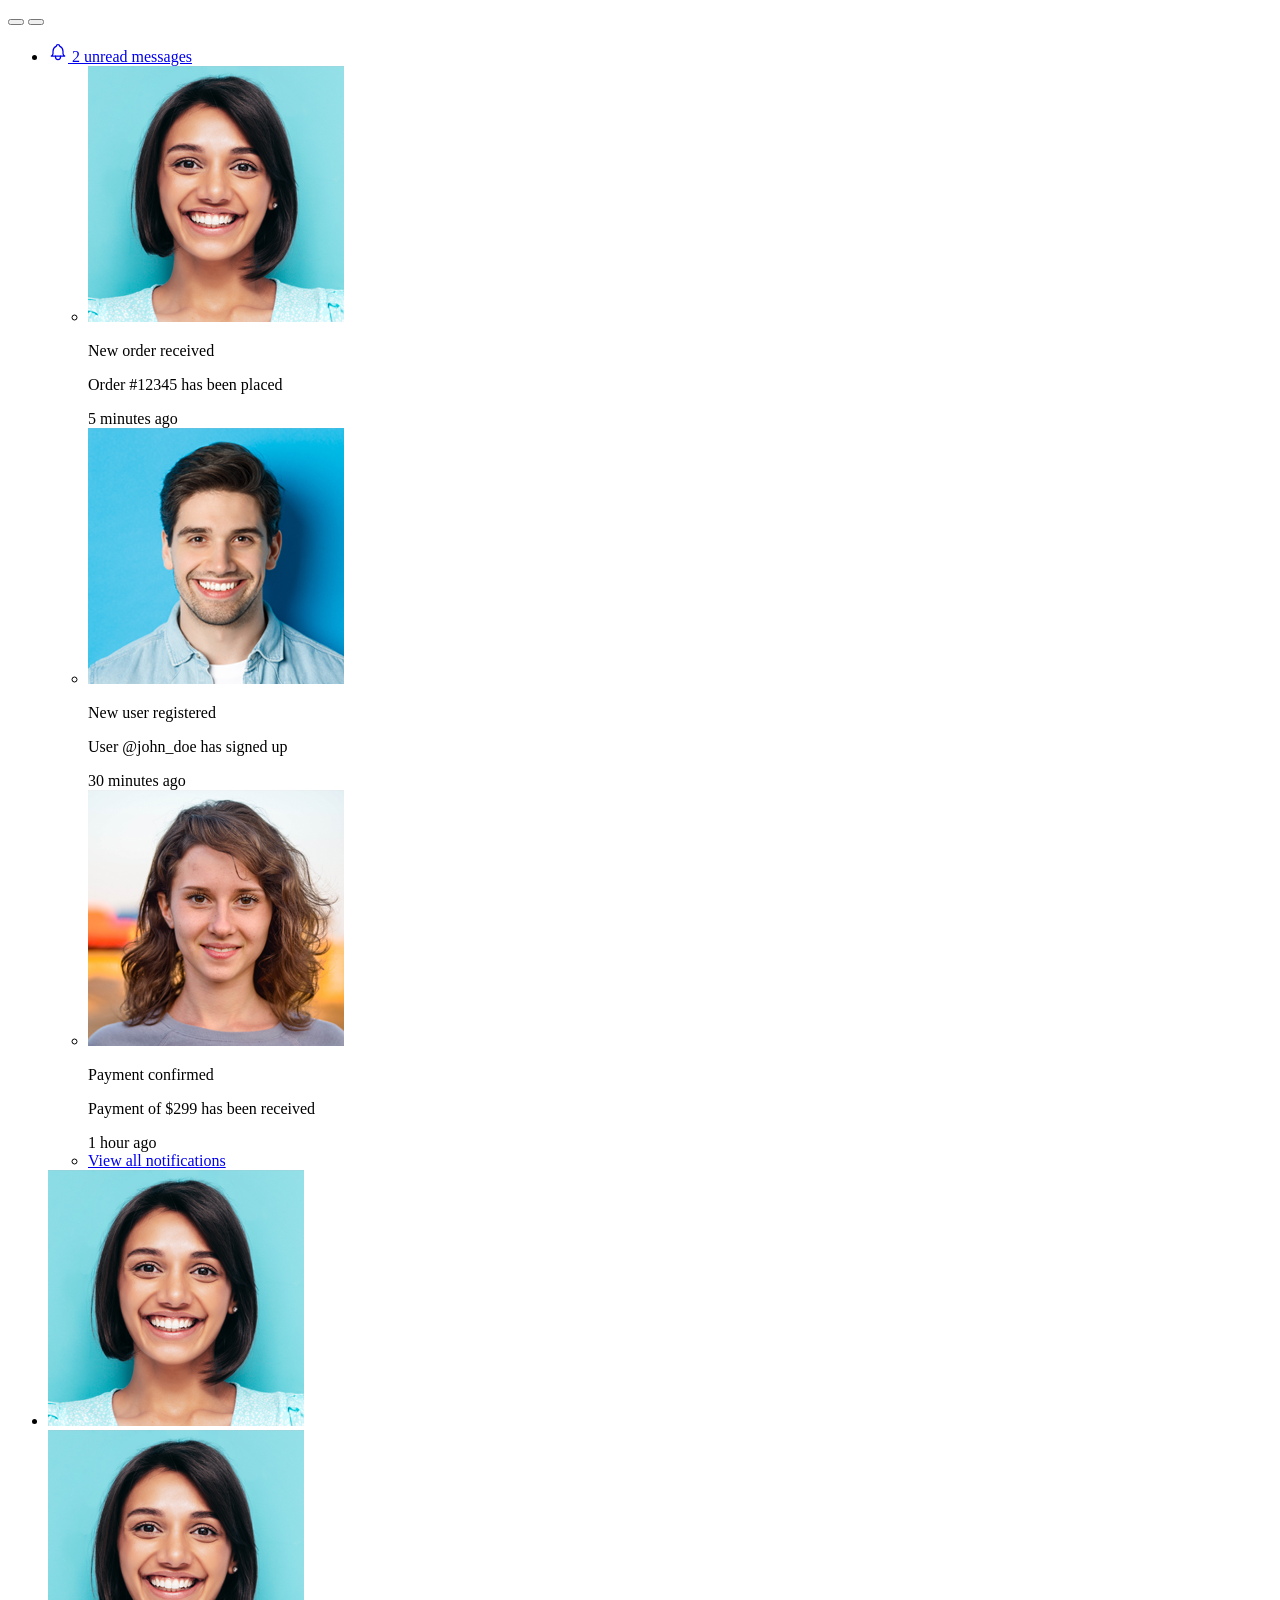
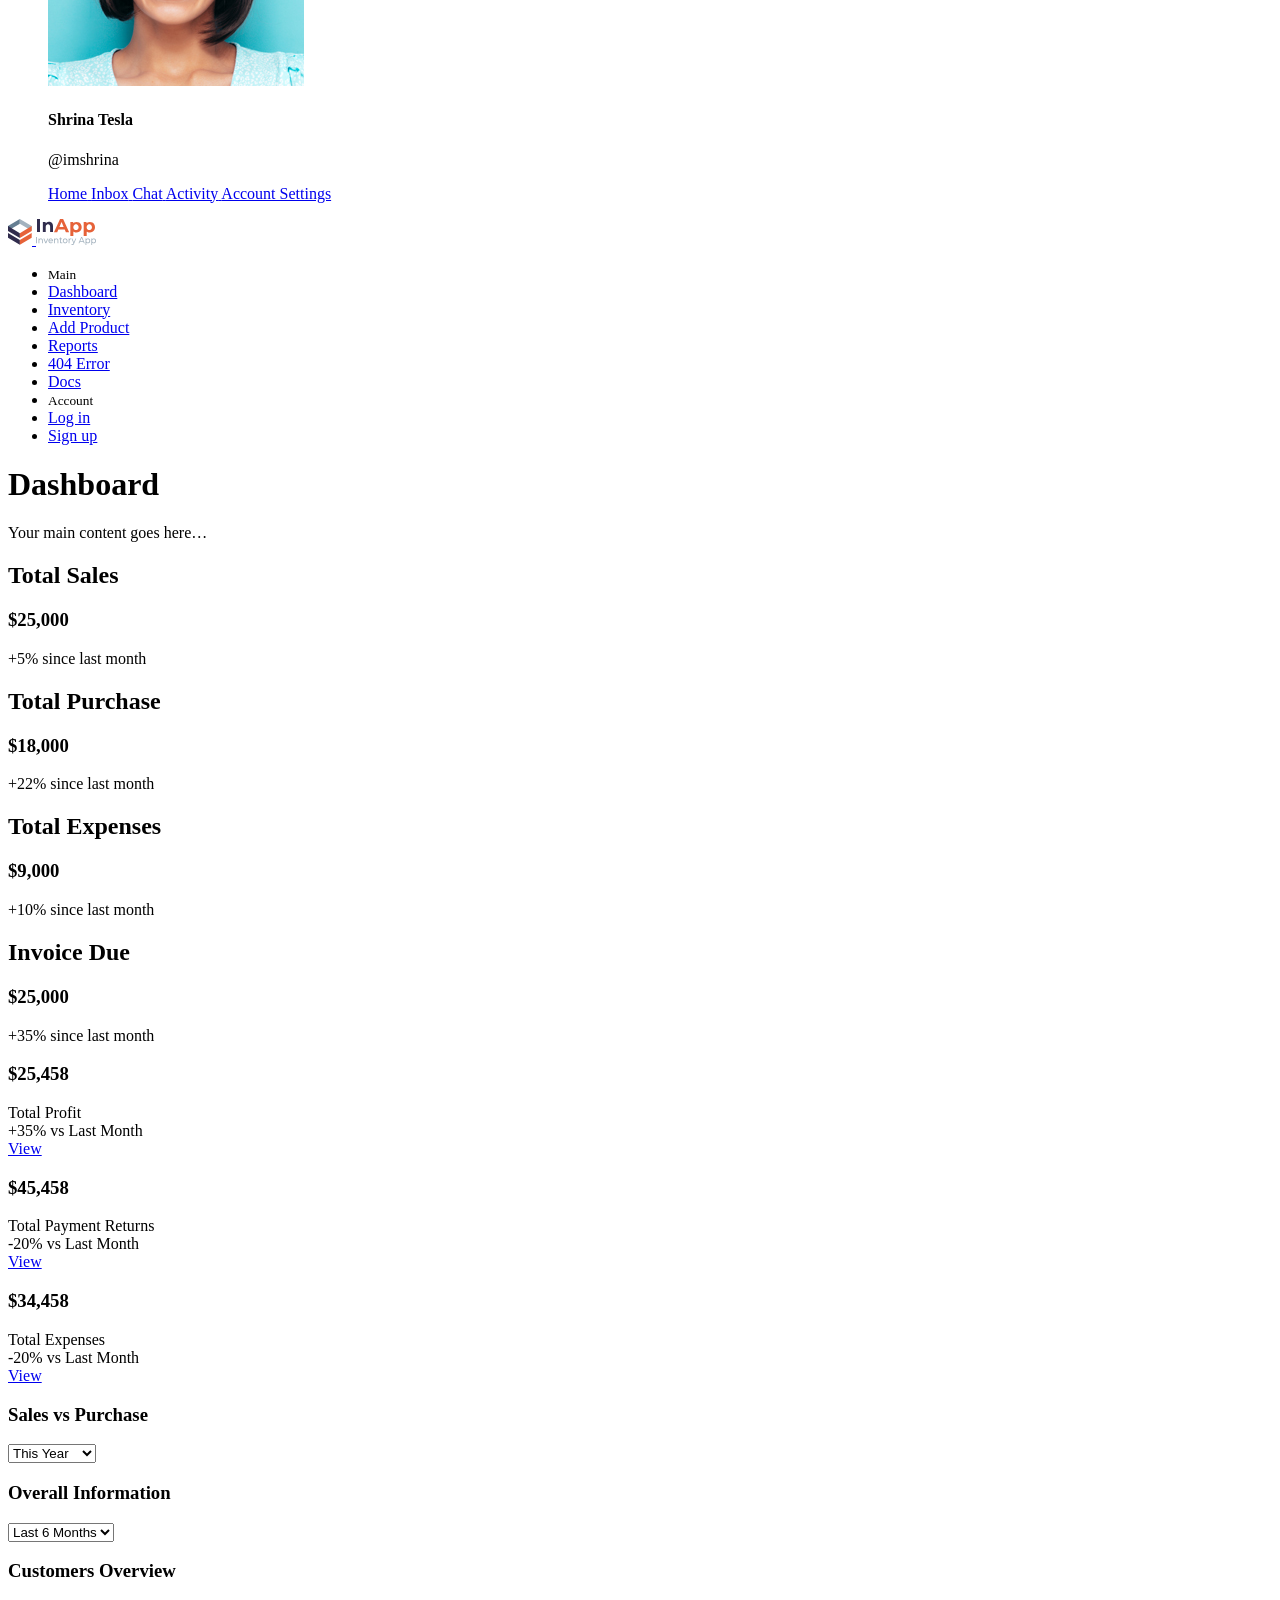
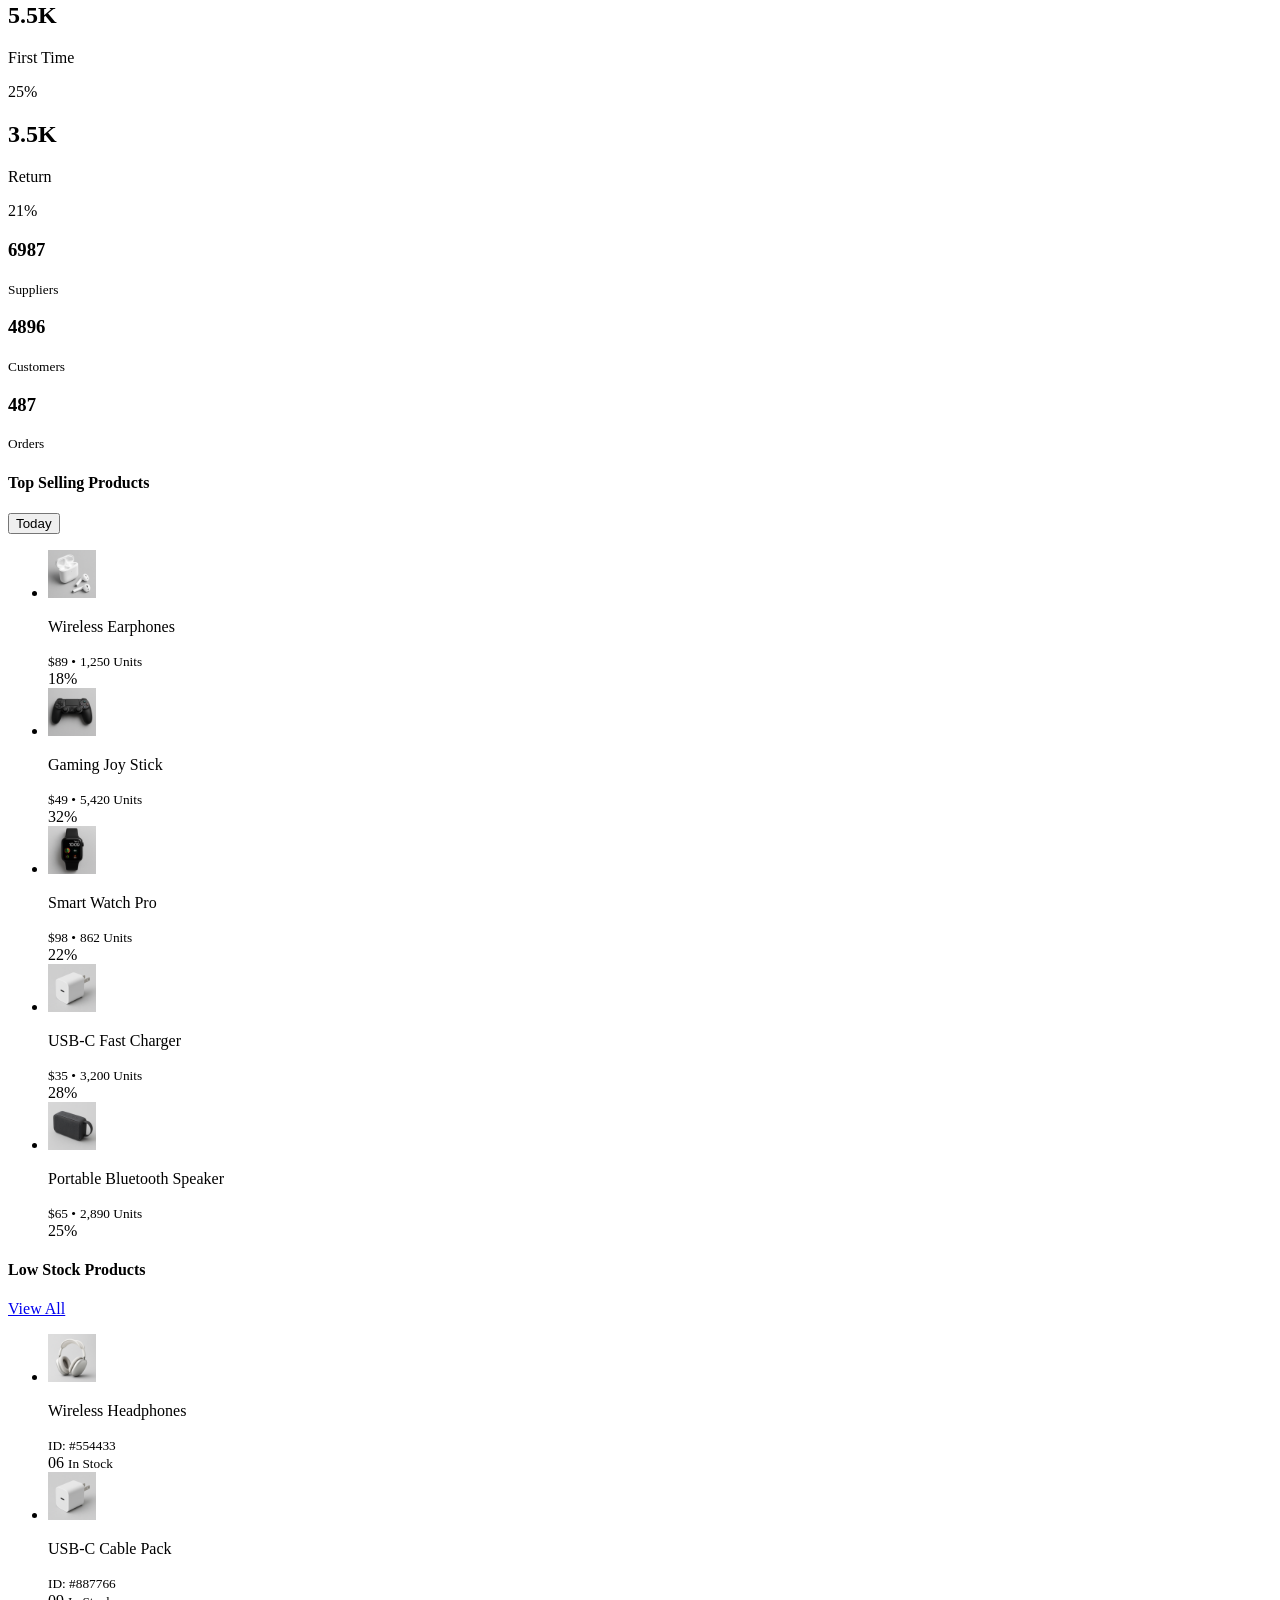
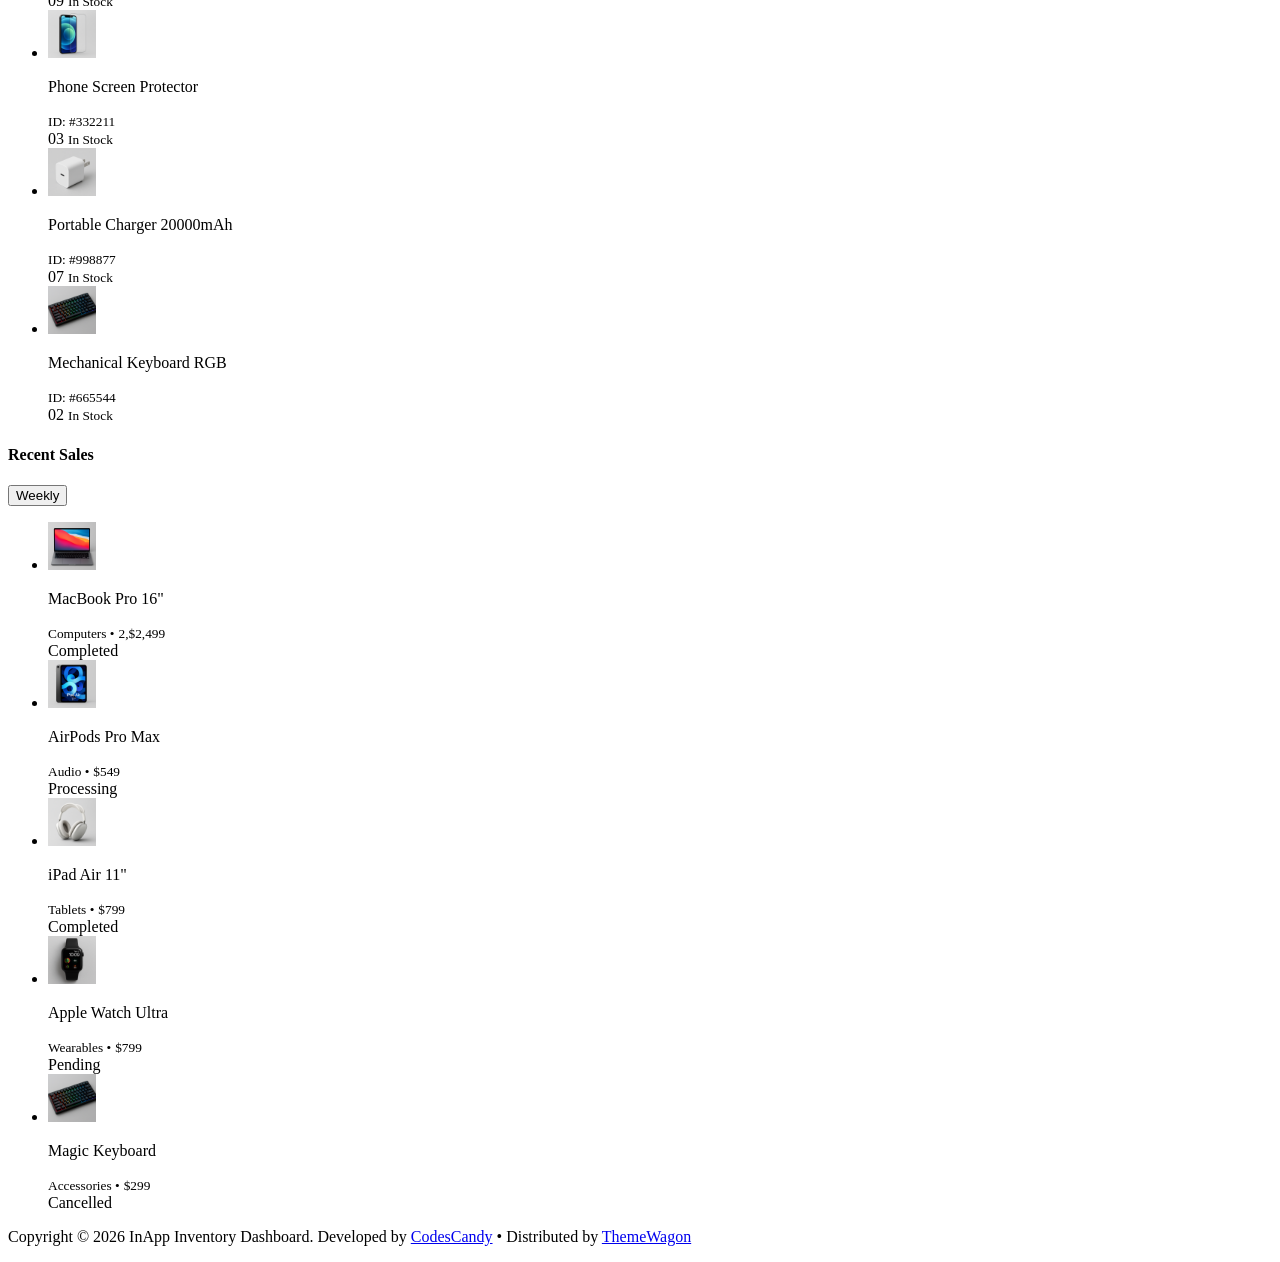
<file: _template_extract/inapp-1.0.0/src/index.html>
<!DOCTYPE html>
<html lang="en">

<head>
  <meta charset="UTF-8" />
  <title>InApp Inventory Dashboard</title>
  <meta name="viewport" content="width=device-width, initial-scale=1">
  <link rel="apple-touch-icon" sizes="180x180" href="./assets/images/favicon_io/apple-touch-icon.png">
  <link rel="icon" type="image/png" sizes="32x32" href="./assets/images/favicon_io/favicon-32x32.png">
  <link rel="icon" type="image/png" sizes="16x16" href="./assets/images/favicon_io/favicon-16x16.png">
  <link rel="manifest" href="./assets/images/favicon_io/site.webmanifest">

</head>

<body>
  <div id="overlay" class="overlay"></div>
  <!-- TOPBAR -->
  <nav id="topbar" class="navbar bg-white border-bottom fixed-top topbar px-3">
    <button id="toggleBtn" class="d-none d-lg-inline-flex btn btn-light btn-icon btn-sm ">
      <i class="ti ti-layout-sidebar-left-expand"></i>
    </button>

    <!-- MOBILE -->
    <button id="mobileBtn" class="btn btn-light btn-icon btn-sm d-lg-none me-2">
      <i class="ti ti-layout-sidebar-left-expand"></i>
    </button>
    <div>
      <!-- Navbar nav -->
      <ul class="list-unstyled d-flex align-items-center mb-0 gap-1">
        <!-- Pages link -->

        <!-- Bell icon -->
        <li>
          <a class="position-relative btn-icon btn-sm btn-light btn rounded-circle" data-bs-toggle="dropdown"
            aria-expanded="false" href="#" role="button">
            <svg xmlns="http://www.w3.org/2000/svg" width="20" height="20" viewBox="0 0 24 24" fill="none"
              stroke="currentColor" stroke-width="1.5" stroke-linecap="round" stroke-linejoin="round"
              class="icon icon-tabler icons-tabler-outline icon-tabler-bell">
              <path stroke="none" d="M0 0h24v24H0z" fill="none" />
              <path d="M10 5a2 2 0 1 1 4 0a7 7 0 0 1 4 6v3a4 4 0 0 0 2 3h-16a4 4 0 0 0 2 -3v-3a7 7 0 0 1 4 -6" />
              <path d="M9 17v1a3 3 0 0 0 6 0v-1" />
            </svg>
            <span class="position-absolute top-0 start-100 translate-middle badge rounded-pill bg-danger mt-2 ms-n2">
              2
              <span class="visually-hidden">unread messages</span>
            </span>
          </a>
          <div class="dropdown-menu dropdown-menu-end dropdown-menu-md p-0">
            <ul class="list-unstyled p-0 m-0">
              <li class="p-3 border-bottom ">
                <div class="d-flex gap-3">
                  <img src="./assets/images/avatar/avatar-1.jpg" alt="" class="avatar avatar-sm rounded-circle" />
                  <div class="flex-grow-1 small">
                    <p class="mb-0">New order received</p>
                    <p class="mb-1">Order #12345 has been placed</p>
                    <div class="text-secondary">5 minutes ago</div>
                  </div>
                </div>
              </li>
              <li class="p-3 border-bottom ">
                <div class="d-flex gap-3">
                  <img src="./assets/images/avatar/avatar-4.jpg" alt="" class="avatar avatar-sm rounded-circle" />
                  <div class="flex-grow-1 small">
                    <p class="mb-0">New user registered</p>
                    <p class="mb-1">User @john_doe has signed up</p>
                    <div class="text-secondary">30 minutes ago</div>
                  </div>
              </li>

              <li class="p-3 border-bottom">
                <div class="d-flex gap-3">
                  <img src="./assets/images/avatar/avatar-2.jpg" alt="" class="avatar avatar-sm rounded-circle" />
                  <div class="flex-grow-1 small">
                    <p class="mb-0">Payment confirmed</p>
                    <p class="mb-1">Payment of $299 has been received</p>
                    <div class="text-secondary">1 hour ago</div>
                  </div>
                </div>
              </li>
              <li class="px-4 py-3 text-center">
                <a href="#" class="text-primary ">View all notifications</a>
              </li>
            </ul>
          </div>
        </li>
        <!-- Dropdown -->
        <li class="ms-3 dropdown">
          <a href="#" role="button" data-bs-toggle="dropdown" aria-expanded="false">
            <img src="./assets/images/avatar/avatar-1.jpg" alt="" class="avatar avatar-sm rounded-circle" />
          </a>
          <div class="dropdown-menu dropdown-menu-end p-0" style="min-width: 200px;">
            <div>
              <div class="d-flex gap-3 align-items-center border-dashed border-bottom px-3 py-3">
                <img src="./assets/images/avatar/avatar-1.jpg" alt="" class="avatar avatar-md rounded-circle" />
                <div>
                  <h4 class="mb-0 small">Shrina Tesla</h4>
                  <p class="mb-0  small">@imshrina</p>
                </div>
              </div>
              <div class="p-3 d-flex flex-column gap-1 small lh-lg">
                <a href="#!" class="">

                  <span>Home</span>
                </a>
                <a href="#!" class="">

                  <span> Inbox</span>
                </a>
                <a href="#!" class="">

                  <span> Chat</span>
                </a>
                <a href="#!" class="">

                  <span> Activity</span>
                </a>
                <a href="#!" class="">

                  <span> Account Settings</span>
                </a>
              </div>

            </div>
          </div>
        </li>
      </ul>
    </div>

  </nav>

  <!-- SIDEBAR -->
  <aside id="sidebar" class="sidebar">
    <div class="logo-area">
     <a href="index.html" class="d-inline-flex"><img src="./assets/images/logo-icon.svg" alt="" width="24">
        <span class="logo-text ms-2"> <img src="./assets/images/logo.svg" alt=""></span>
      </a>
    </div>
    <ul class="nav flex-column">
      <li class="px-4 py-2"><small class="nav-text">Main</small></li>
      <li><a class="nav-link active" href="index.html"><i class="ti ti-home"></i><span
            class="nav-text">Dashboard</span></a></li>
      <li><a class="nav-link" href="inventory.html"><i class="ti ti-box-seam"></i><span
            class="nav-text">Inventory</span></a></li>
      <li><a class="nav-link" href="create-product.html"><i class="ti ti-plus"></i><span class="nav-text">Add
            Product</span></a></li>
    <li><a class="nav-link" href="reports.html"><i class="ti ti-receipt"></i><span class="nav-text">Reports</span></a>
      </li>
    <li><a class="nav-link" href="404-error.html"><i class="ti ti-alert-circle"></i><span class="nav-text">404 Error</span></a>
      </li>
      <li><a class="nav-link" href="docs.html"><i class="ti ti-file-text"></i><span class="nav-text">Docs</span></a></li>


      <li class="px-4 pt-4 pb-2"><small class="nav-text">Account</small></li>
      <li><a class="nav-link" href="signin.html"><i class="ti ti-logout"></i><span class="nav-text">Log in</span></a>
      </li>
      <li><a class="nav-link" href="signup.html"><i class="ti ti-user-plus"></i><span class="nav-text">Sign
            up</span></a></li>
    </ul>

  </aside>

  <!-- MAIN CONTENT -->
  <main id="content" class="content py-10">
    <div class="container-fluid">
      <div class="row ">
        <div class="col-12">
          <div class="mb-6">
            <h1 class="fs-3 mb-1">Dashboard</h1>
            <p>Your main content goes here…</p>
          </div>
        </div>
      </div>
      <div class="row g-3 mb-3">
        <div class="col-lg-3 col-12">

          <div class="card p-4  bg-primary bg-opacity-10 border border-primary border-opacity-25 rounded-2">

            <div class="d-flex gap-3 ">
              <div class="icon-shape icon-md bg-primary text-white rounded-2">
                <i class="ti ti-report-analytics fs-4"></i>
              </div>
              <div>
                <h2 class="mb-3 fs-6">Total Sales</h2>
                <h3 class="fw-bold mb-0">$25,000</h3>
                <p class="text-primary mb-0 small">+5% since last month</p>
              </div>
            </div>
          </div>


        </div>
        <div class="col-lg-3 col-12">

          <div class="card p-4  bg-success bg-opacity-10 border border-success border-opacity-25 rounded-2">

            <div class="d-flex gap-3 ">
              <div class="icon-shape icon-md bg-success text-white rounded-2">
                <i class="ti ti-repeat fs-4"></i>
              </div>
              <div>
                <h2 class="mb-3 fs-6">Total Purchase</h2>
                <h3 class="fw-bold mb-0">$18,000</h3>
                <p class="text-success mb-0 small">+22% since last month</p>
              </div>
            </div>
          </div>


        </div>
        <div class="col-lg-3 col-12">

          <div class="card p-4  bg-info bg-opacity-10 border border-info border-opacity-25 rounded-2">

            <div class="d-flex gap-3 ">
              <div class="icon-shape icon-md bg-info text-white rounded-2">
                <i class="ti ti-currency-dollar fs-4"></i>
              </div>
              <div>
                <h2 class="mb-3 fs-6">Total Expenses</h2>
                <h3 class="fw-bold mb-0">$9,000</h3>
                <p class="text-info mb-0 small">+10% since last month</p>
              </div>
            </div>
          </div>


        </div>
        <div class="col-lg-3 col-12">

          <div class="card p-4  bg-warning bg-opacity-10 border border-warning border-opacity-25 rounded-2">

            <div class="d-flex gap-3 ">
              <div class="icon-shape icon-md bg-warning text-white rounded-2">
                <i class="ti ti-notes fs-4"></i>
              </div>
              <div>
                <h2 class="mb-3 fs-6">Invoice Due</h2>
                <h3 class="fw-bold mb-0">$25,000</h3>
                <p class="text-warning mb-0 small">+35% since last month</p>
              </div>
            </div>
          </div>


        </div>

      </div>
      <div class="row g-3 mb-3">
        <div class="col-lg-4 col-12">
          <div class="card">
            <div class="card-body p-4">
              <div class="d-flex justify-content-between border-bottom pb-5 mb-3">
                <div>
                  <h3 class="fw-bold h4">$25,458</h3>
                  <span>Total Profit</span>
                </div>
                <div>
                  <i class="ti ti-layers-subtract fs-1 text-primary"></i>
                </div>
              </div>
              <div class="d-flex justify-content-between align-items-center small">
                <div class="text-muted"><span class="text-success">+35%</span> vs Last Month</div>
                <div><a href="#" class="link-primary text-decoration-underline">View</a></div>
              </div>
            </div>
          </div>

        </div>
        <div class="col-lg-4 col-12">
          <div class="card">
            <div class="card-body p-4">
              <div class="d-flex justify-content-between border-bottom pb-5 mb-3">
                <div>
                  <h3 class="fw-bold h4">$45,458</h3>
                  <span>Total Payment Returns</span>
                </div>
                <div>
                  <i class="ti ti-credit-card fs-1 text-danger"></i>
                </div>
              </div>
              <div class="d-flex justify-content-between align-items-center small">
                <div class="text-muted"><span class="text-danger">-20%</span> vs Last Month</div>
                 <div><a href="#" class="link-primary text-decoration-underline">View</a></div>
              </div>
            </div>
          </div>

        </div>
        <div class="col-lg-4 col-12">
          <div class="card">
            <div class="card-body p-4">
              <div class="d-flex justify-content-between border-bottom pb-5 mb-3">
                <div>
                  <h3 class="fw-bold h4">$34,458</h3>
                  <span>Total Expenses</span>
                </div>
                <div>
                  <i class="ti ti-cash-banknote fs-1 text-warning"></i>
                </div>
              </div>
              <div class="d-flex justify-content-between align-items-center small">
                <div class="text-muted"><span class="text-warning">-20%</span> vs Last Month</div>
                <div><a href="#" class="link-primary text-decoration-underline">View</a></div>
              </div>
            </div>
          </div>

        </div>

      </div>
      <div class="row g-3 mb-3">
        <div class="col-12 col-lg-6">
          <div class="card">
            <div class="card-header d-flex justify-content-between align-items-center bg-transparent px-4 py-3">
              <h3 class="h5 mb-0">Sales vs Purchase</h3>
              <div>
                <select class="form-select form-select-sm">
                  <option selected>This Year</option>
                  <option>This Month</option>
                  <option>This Week</option>
                </select>
              </div>
            </div>
            <div class="card-body p-4">

              <div id="salesPurchaseChart"></div>
            </div>
          </div>
        </div>


        <div class="col-12 col-lg-6">
          <div class="card">
            <div class="card-header d-flex justify-content-between align-items-center bg-transparent px-4 py-3">
              <h3 class="h5 mb-0">Overall Information</h3>
              <div>
                <select class="form-select form-select-sm">
                  <option selected>Last 6 Months</option>
                  <option>This Month</option>
                  <option>This Week</option>
                </select>
              </div>
            </div>
            <div class="card-body p-4">
              <h3 class="h6">Customers Overview</h3>
              <div class="row align-items-center">
                <div class="col-sm-6">
                  <div id="customerChart">

                  </div>
                </div>
                <div class="col-sm-6">
                  <div class="row">
                    <div class="col-6 border-end">
                      <div class="text-center ">
                        <h2 class="mb-1">5.5K</h2>
                        <p class="text-success mb-2">First Time</p>
                        <span class="badge bg-success"><i class="ti ti-arrow-up-left me-1"></i>25%</span>
                      </div>
                    </div>
                    <div class="col-6">
                      <div class="text-center">
                        <h2 class="mb-1">3.5K</h2>
                        <p class="text-warning mb-2">Return</p>
                        <span class="badge bg-success badge-xs d-inline-flex align-items-center"><i
                            class="ti ti-arrow-up-left me-1"></i>21%</span>
                      </div>
                    </div>
                  </div>
                </div>


              </div>
              <div class="row text-center border-top mt-4 pt-4">
                <div class="col-4 border-end">
                  <h3 class="fw-bold mb-2">6987</h3>
                  <small class="text-secondary">Suppliers</small>
                </div>
                <div class="col-4 border-end">
                  <h3 class="fw-bold mb-2">4896</h3>
                  <small class="text-secondary">Customers</small>
                </div>
                <div class="col-4">
                  <h3 class="fw-bold mb-2">487</h3>
                  <small class="text-secondary">Orders</small>
                </div>
              </div>
            </div>
          </div>
        </div>
      </div>
      <div class="row g-3">

        <!-- CARD 1 — Top Selling Products -->
        <div class="col-lg-4">
          <div class="card  h-100">
            <div class="card-header bg-white d-flex justify-content-between align-items-center px-4 py-3">
              <h4 class="mb-0 h5">Top Selling Products</h4>
              <button class="btn btn-sm btn-outline-secondary">
                <i class="ti ti-calendar"></i> Today
              </button>
            </div>

            <ul class="list-group list-group-flush">

              <!-- item -->
              <li class="list-group-item d-flex align-items-center gap-3">
                <img src="./assets/images/product-2.png" class="rounded" width="48">
                <div class="flex-grow-1">
                  <p class="mb-1">Wireless Earphones</p>
                  <div class="d-flex align-items-center gap-2 text-muted">
                    <small class="fw-semibold">$89 </small>
                    <small>•</small>
                    <small>1,250 Units</small>
                  </div>
                </div>
                <span class="badge bg-danger-subtle text-danger border border-danger">18%</span>
              </li>

              <!-- repeat -->
              <li class="list-group-item d-flex align-items-center gap-3">
                <img src="./assets/images/product-1.png" class="rounded" width="48">
                <div class="flex-grow-1">
                  <p class="mb-1">Gaming Joy Stick</p>
                  <div class="d-flex align-items-center gap-2 text-muted">
                    <small class="fw-semibold">$49 </small>
                    <small>•</small>
                    <small>5,420 Units</small>
                  </div>

                </div>
                <span class="badge bg-primary-subtle text-primary border border-primary">32%</span>
              </li>

              <li class="list-group-item d-flex align-items-center gap-3">
                <img src="./assets/images/product-3.png" class="rounded" width="48">
                <div class="flex-grow-1">
                  <p class="mb-1">Smart Watch Pro</p>
                  <div class="d-flex align-items-center gap-2 text-muted">
                    <small class="fw-semibold">$98 </small>
                    <small>•</small>
                    <small>862 Units</small>
                  </div>

                </div>
                <span class="badge bg-info-subtle text-info border border-info">22%</span>
              </li>
              <li class="list-group-item d-flex align-items-center gap-3">
                <img src="./assets/images/product-4.png" class="rounded" width="48">
                <div class="flex-grow-1">
                  <p class="mb-1">USB-C Fast Charger</p>
                  <div class="d-flex align-items-center gap-2 text-muted">
                    <small class="fw-semibold">$35 </small>
                    <small>•</small>
                    <small>3,200 Units</small>
                  </div>

                </div>
                <span class="badge bg-success-subtle text-success border border-success">28%</span>
              </li>
              <li class="list-group-item d-flex align-items-center gap-3">
                <img src="./assets/images/product-5.png" class="rounded" width="48">
                <div class="flex-grow-1">
                  <p class="mb-1">Portable Bluetooth Speaker</p>
                  <div class="d-flex align-items-center gap-2 text-muted">
                    <small class="fw-semibold">$65 </small>
                    <small>•</small>
                    <small>2,890 Units</small>
                  </div>

                </div>
                <span class="badge bg-warning-subtle text-warning border border-warning">25%</span>
              </li>
            </ul>
          </div>
        </div>

        <!-- CARD 2 — Low Stock Products -->
        <div class="col-lg-4">
          <div class="card  h-100">
            <div class="card-header bg-white d-flex justify-content-between align-items-center px-4 py-3">
              <div class="d-flex align-items-center">

                <h4 class="mb-0 h5">Low Stock Products</h4>
              </div>
              <a href="#" class="small text-primary text-decoration-underline">View All</a>
            </div>

            <ul class="list-group list-group-flush">

              <li class="list-group-item d-flex align-items-center gap-3">
                <img src="./assets/images/product-8.png" class="rounded" width="48">
                <div class="flex-grow-1">
                  <p class="mb-1">Wireless Headphones</p>
                  <small>ID: #554433</small>
                </div>
                <div class="d-flex flex-column gap-0 align-items-center">
                  <span class="fw-semibold text-primary">06</span>
                  <small class="text-muted">In Stock</small>
                </div>
              </li>

              <li class="list-group-item d-flex align-items-center gap-3">
                <img src="./assets/images/product-4.png" class="rounded" width="48">
                <div class="flex-grow-1">
                  <p class="mb-1">USB-C Cable Pack</p>
                  <small>ID: #887766</small>
                </div>
                <div class="d-flex flex-column gap-0 align-items-center">
                  <span class="fw-semibold text-primary">09</span>
                  <small class="text-muted">In Stock</small>
                </div>
              </li>

              <li class="list-group-item d-flex align-items-center gap-3">
                <img src="./assets/images/product-10.png" class="rounded" width="48">
                <div class="flex-grow-1">
                  <p class="mb-1">Phone Screen Protector</p>
                  <small>ID: #332211</small>
                </div>
                <div class="d-flex flex-column gap-0 align-items-center">
                  <span class="fw-semibold text-primary">03</span>
                  <small class="text-muted">In Stock</small>
                </div>
              </li>
              <li class="list-group-item d-flex align-items-center gap-3">
                <img src="./assets/images/product-4.png" class="rounded" width="48">
                <div class="flex-grow-1">
                  <p class="mb-1">Portable Charger 20000mAh</p>
                  <small>ID: #998877</small>
                </div>
                <div class="d-flex flex-column gap-0 align-items-center">
                  <span class="fw-semibold text-primary">07</span>
                  <small class="text-muted">In Stock</small>
                </div>
              </li>
              <li class="list-group-item d-flex align-items-center gap-3">
                <img src="./assets/images/product-6.png" class="rounded" width="48">
                <div class="flex-grow-1">
                  <p class="mb-1">Mechanical Keyboard RGB</p>
                  <small>ID: #665544</small>
                </div>
                <div class="d-flex flex-column gap-0 align-items-center">
                  <span class="fw-semibold text-primary">02</span>
                  <small class="text-muted">In Stock</small>
                </div>
              </li>
            </ul>
          </div>
        </div>

        <!-- CARD 3 — Recent Sales -->
        <div class="col-lg-4">
          <div class="card  h-100">
            <div class="card-header bg-white d-flex justify-content-between align-items-center px-4 py-3">
              <h4 class="mb-0 h5">Recent Sales</h4>
              <button class="btn btn-sm btn-outline-secondary">
                <i class="ti ti-calendar-event"></i> Weekly
              </button>
            </div>

            <ul class="list-group list-group-flush">

              <li class="list-group-item d-flex align-items-center gap-3">
                <img src="./assets/images/product-7.png" class="rounded" width="48">
                <div class="flex-grow-1">
                  <p class="mb-1">MacBook Pro 16"</p>
                  <div class="d-flex align-items-center gap-2 text-muted">
                    <small class="fw-semibold">Computers </small>
                    <small>•</small>
                    <small>2,$2,499</small>
                  </div>

                </div>
                <span class="badge bg-success-subtle text-success">Completed</span>
              </li>

              <li class="list-group-item d-flex align-items-center gap-3">
                <img src="./assets/images/product-9.png" class="rounded" width="48">
                <div class="flex-grow-1">
                  <p class="mb-1">AirPods Pro Max</p>
                  <div class="d-flex align-items-center gap-2 text-muted">
                    <small class="fw-semibold">Audio </small>
                    <small>•</small>
                    <small>$549</small>
                  </div>

                </div>
                <span class="badge bg-primary-subtle text-primary">Processing</span>
              </li>

              <li class="list-group-item d-flex align-items-center gap-3">
                <img src="./assets/images/product-8.png" class="rounded" width="48">
                <div class="flex-grow-1">
                  <p class="mb-1">iPad Air 11"</p>
                  <div class="d-flex align-items-center gap-2 text-muted">
                    <small class="fw-semibold">Tablets </small>
                    <small>•</small>
                    <small>$799</small>
                  </div>
                </div>
                <span class="badge bg-success-subtle text-success">Completed</span>
              </li>

              <li class="list-group-item d-flex align-items-center gap-3">
                <img src="./assets/images/product-3.png" class="rounded" width="48">
                <div class="flex-grow-1">
                  <p class="mb-1">Apple Watch Ultra</p>
                  <div class="d-flex align-items-center gap-2 text-muted">
                    <small class="fw-semibold">Wearables </small>
                    <small>•</small>
                    <small>$799</small>
                  </div>
                </div>
                <span class="badge bg-warning-subtle text-warning">Pending</span>
              </li>

              <li class="list-group-item d-flex align-items-center gap-3">
                <img src="./assets/images/product-6.png" class="rounded" width="48">
                <div class="flex-grow-1">
                  <p class="mb-1">Magic Keyboard</p>
                  <div class="d-flex align-items-center gap-2 text-muted">
                    <small class="fw-semibold">Accessories </small>
                    <small>•</small>
                    <small>$299</small>
                  </div>

                </div>
                <span class="badge bg-danger-subtle text-danger">Cancelled</span>
              </li>
            </ul>
          </div>
        </div>

      </div>
      <div class="row">
        <div class="col-12">
<footer class="text-center py-2 mt-6 text-secondary ">
        <p class="mb-0">Copyright © 2026 InApp Inventory Dashboard. Developed by <a href="https://codescandy.com/" target="_blank" class="text-primary">CodesCandy</a> • Distributed by <a href="https://themewagon.com/" target="_blank" class="text-primary">ThemeWagon</a> </p>
      </footer>
        </div>

      </div>

    </div>
  </main>

  <!-- Bootstrap JS -->
  <script src="./assets/js/main.js" type="module"></script>



</body>

</html>
</file>
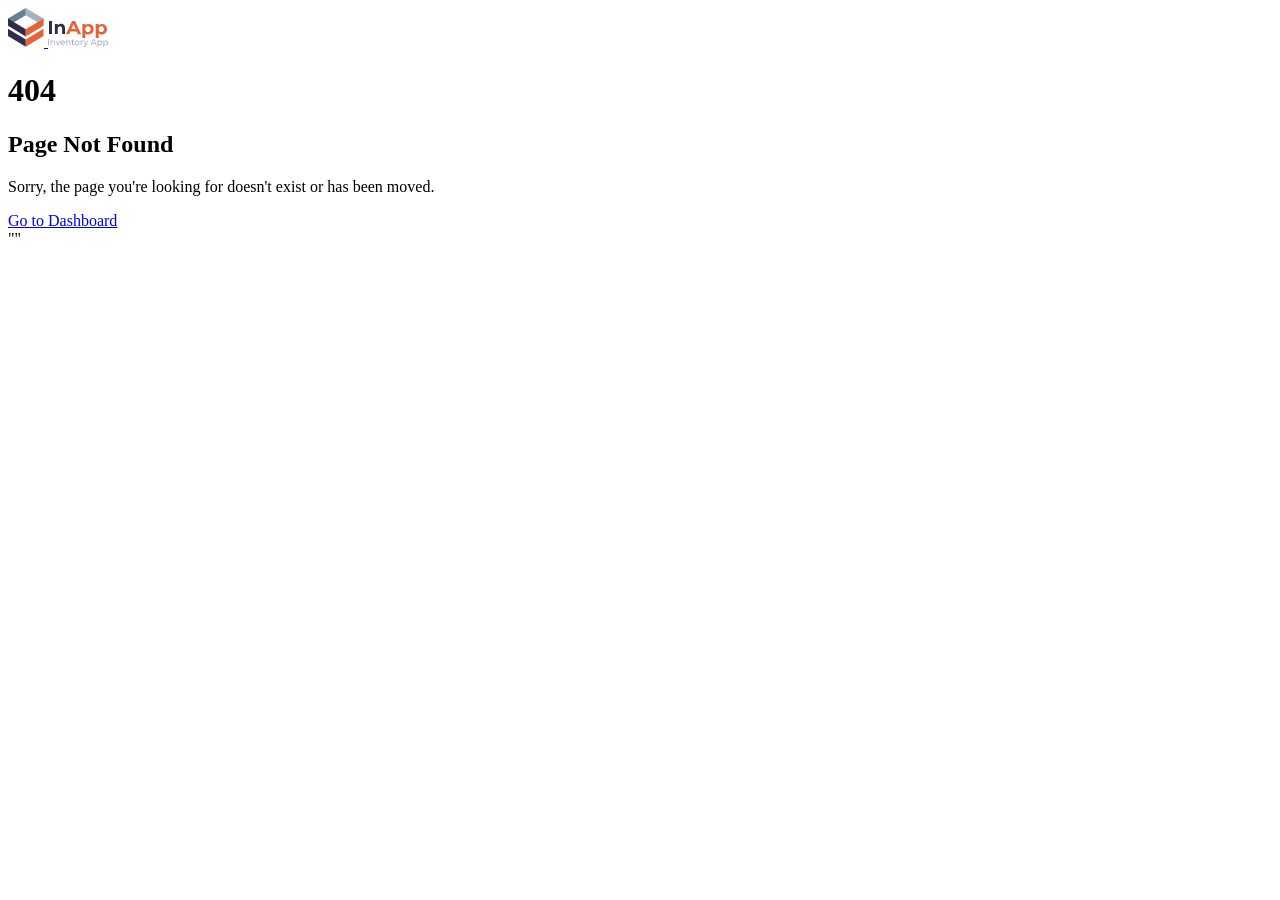
<file: _template_extract/inapp-1.0.0/src/404-error.html>
<!DOCTYPE html>
<html lang="en">

<head>
  <meta charset="UTF-8" />
  <title>404 Error - InApp Inventory Dashboard</title>
  <meta name="viewport" content="width=device-width, initial-scale=1">
   <link rel="apple-touch-icon" sizes="180x180" href="./assets/images/favicon_io/apple-touch-icon.png">
  <link rel="icon" type="image/png" sizes="32x32" href="./assets/images/favicon_io/favicon-32x32.png">
  <link rel="icon" type="image/png" sizes="16x16" href="./assets/images/favicon_io/favicon-16x16.png">
  <link rel="manifest" href="./assets/images/favicon_io/site.webmanifest">

</head>

<body>

<div class="container d-flex align-items-center justify-content-center min-vh-100">
    <div class="" style="max-width: 500px; width: 100%;">
        <div class="text-center">
            <div class="mb-4">
                <a href="index.html" class="d-inline-block mb-4">
                    <img src="./assets/images/logo-icon.svg" alt="" width="36">
                    <span class="ms-2"><img src="./assets/images/logo.svg" alt=""></span>
                </a>
            </div>

            <h1 class="display-1 fw-bold text-primary mb-2">404</h1>
            <h2 class="card-title h4 mb-3">Page Not Found</h2>
            <p class="text-muted mb-4">Sorry, the page you're looking for doesn't exist or has been moved.</p>

            <a href="index.html" class="btn btn-primary">Go to Dashboard</a>
        </div>
    </div>
</div>

  <!-- Bootstrap JS -->
  <script src="./assets/js/main.js" type="module"></script>


</body>

</html>""
</file>
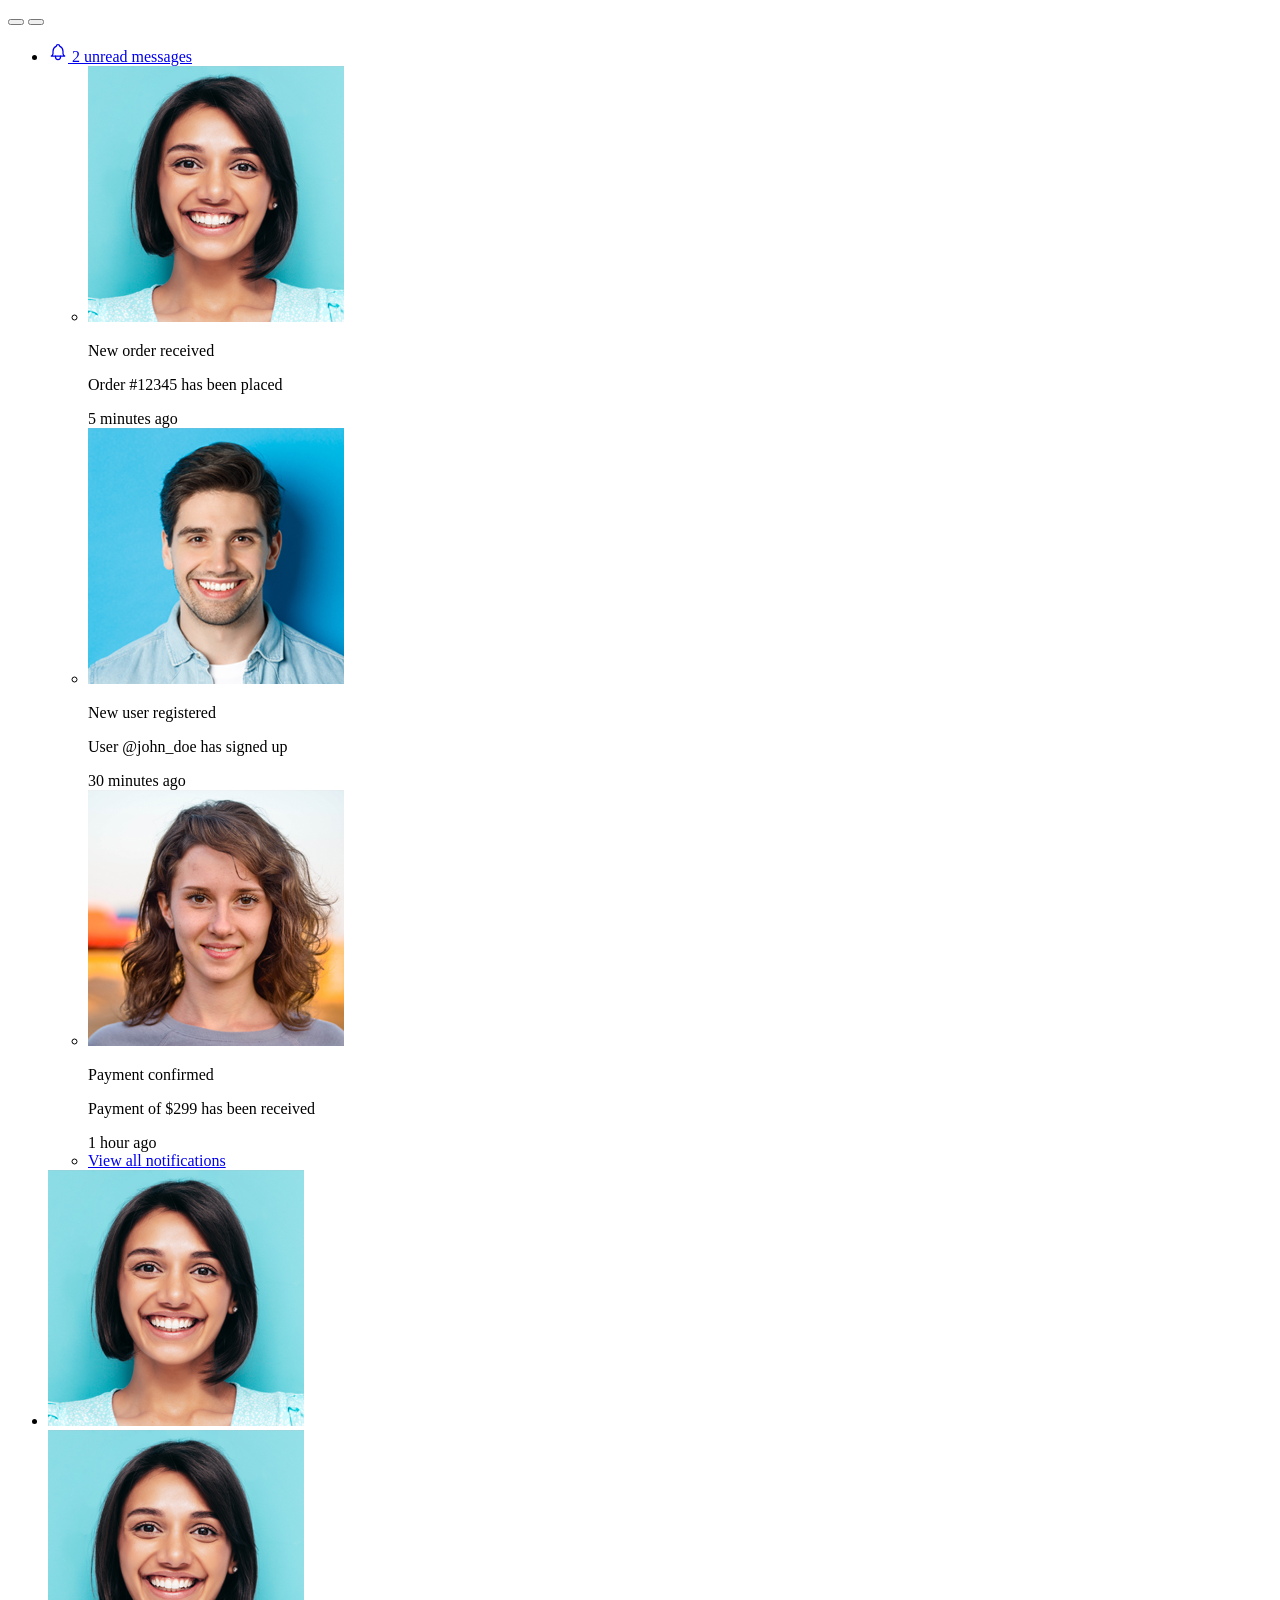
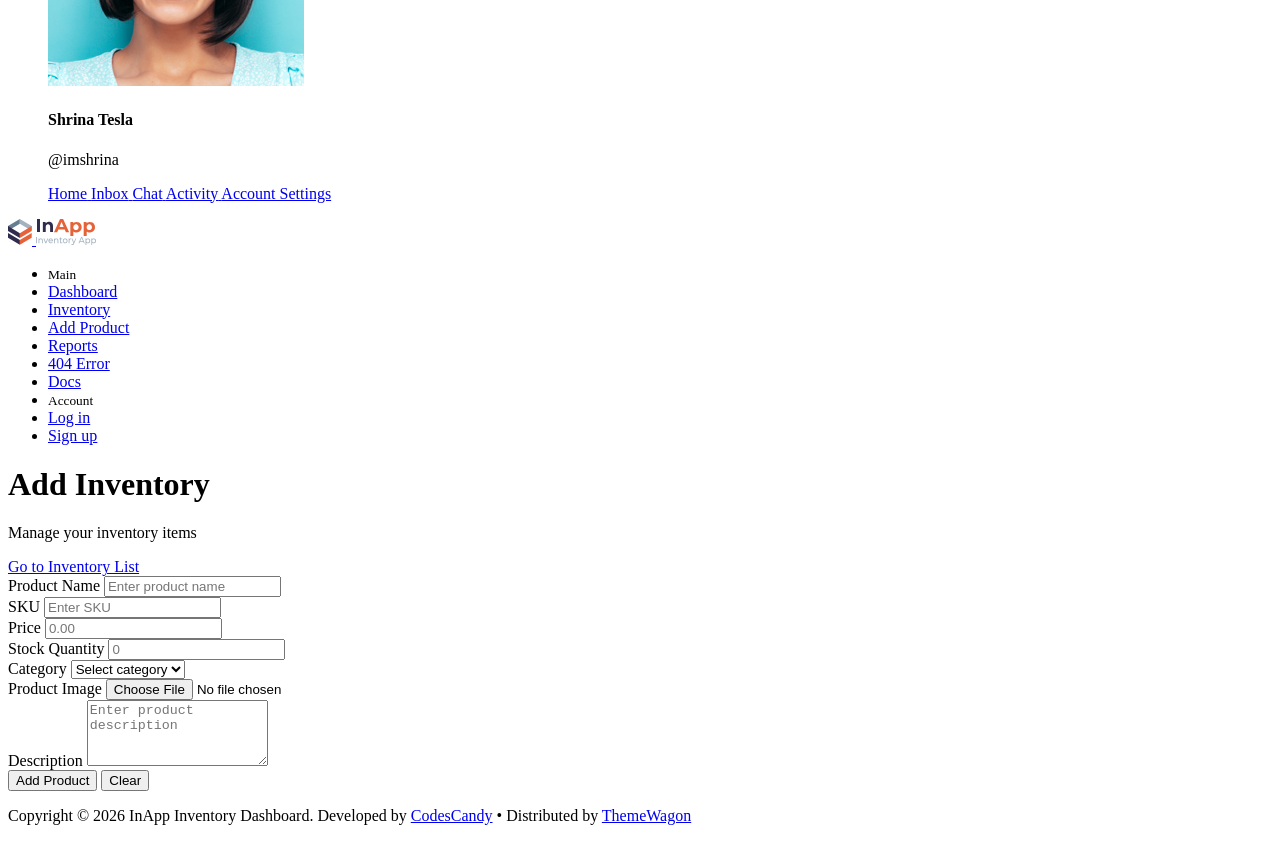
<file: _template_extract/inapp-1.0.0/src/create-product.html>
<!DOCTYPE html>
<html lang="en">

<head>
  <meta charset="UTF-8" />
  <title>Create Product - InApp Inventory Dashboard</title>
  <meta name="viewport" content="width=device-width, initial-scale=1">
   <link rel="apple-touch-icon" sizes="180x180" href="./assets/images/favicon_io/apple-touch-icon.png">
  <link rel="icon" type="image/png" sizes="32x32" href="./assets/images/favicon_io/favicon-32x32.png">
  <link rel="icon" type="image/png" sizes="16x16" href="./assets/images/favicon_io/favicon-16x16.png">
  <link rel="manifest" href="./assets/images/favicon_io/site.webmanifest">
</head>

<body>
  <div id="overlay" class="overlay"></div>
  <!-- TOPBAR -->
  <nav id="topbar" class="navbar bg-white border-bottom fixed-top topbar px-3">
    <button id="toggleBtn" class="d-none d-lg-inline-flex btn btn-light btn-icon btn-sm ">
      <i class="ti ti-layout-sidebar-left-expand"></i>
    </button>

    <!-- MOBILE -->
    <button id="mobileBtn" class="btn btn-light btn-icon btn-sm d-lg-none me-2">
      <i class="ti ti-layout-sidebar-left-expand"></i>
    </button>
    <div>
      <!-- Navbar nav -->
     <ul class="list-unstyled d-flex align-items-center mb-0 gap-1">
        <!-- Pages link -->

        <!-- Bell icon -->
        <li>
          <a class="position-relative btn-icon btn-sm btn-light btn rounded-circle" data-bs-toggle="dropdown"
            aria-expanded="false" href="#" role="button">
            <svg xmlns="http://www.w3.org/2000/svg" width="20" height="20" viewBox="0 0 24 24" fill="none"
              stroke="currentColor" stroke-width="1.5" stroke-linecap="round" stroke-linejoin="round"
              class="icon icon-tabler icons-tabler-outline icon-tabler-bell">
              <path stroke="none" d="M0 0h24v24H0z" fill="none" />
              <path d="M10 5a2 2 0 1 1 4 0a7 7 0 0 1 4 6v3a4 4 0 0 0 2 3h-16a4 4 0 0 0 2 -3v-3a7 7 0 0 1 4 -6" />
              <path d="M9 17v1a3 3 0 0 0 6 0v-1" />
            </svg>
            <span class="position-absolute top-0 start-100 translate-middle badge rounded-pill bg-danger mt-2 ms-n2">
              2
              <span class="visually-hidden">unread messages</span>
            </span>
          </a>
          <div class="dropdown-menu dropdown-menu-end dropdown-menu-md p-0">
            <ul class="list-unstyled p-0 m-0">
              <li class="p-3 border-bottom ">
                <div class="d-flex gap-3">
                  <img src="./assets/images/avatar/avatar-1.jpg" alt="" class="avatar avatar-sm rounded-circle" />
                  <div class="flex-grow-1 small">
                    <p class="mb-0">New order received</p>
                    <p class="mb-1">Order #12345 has been placed</p>
                    <div class="text-secondary">5 minutes ago</div>
                  </div>
                </div>
              </li>
              <li class="p-3 border-bottom ">
                <div class="d-flex gap-3">
                  <img src="./assets/images/avatar/avatar-4.jpg" alt="" class="avatar avatar-sm rounded-circle" />
                  <div class="flex-grow-1 small">
                    <p class="mb-0">New user registered</p>
                    <p class="mb-1">User @john_doe has signed up</p>
                    <div class="text-secondary">30 minutes ago</div>
                  </div>
              </li>

              <li class="p-3 border-bottom">
                <div class="d-flex gap-3">
                  <img src="./assets/images/avatar/avatar-2.jpg" alt="" class="avatar avatar-sm rounded-circle" />
                  <div class="flex-grow-1 small">
                    <p class="mb-0">Payment confirmed</p>
                    <p class="mb-1">Payment of $299 has been received</p>
                    <div class="text-secondary">1 hour ago</div>
                  </div>
                </div>
              </li>
              <li class="px-4 py-3 text-center">
                <a href="#" class="text-primary ">View all notifications</a>
              </li>
            </ul>
          </div>
        </li>
        <!-- Dropdown -->
        <li class="ms-3 dropdown">
          <a href="#" role="button" data-bs-toggle="dropdown" aria-expanded="false">
            <img src="./assets/images/avatar/avatar-1.jpg" alt="" class="avatar avatar-sm rounded-circle" />
          </a>
          <div class="dropdown-menu dropdown-menu-end p-0" style="min-width: 200px;">
            <div>
              <div class="d-flex gap-3 align-items-center border-dashed border-bottom px-3 py-3">
                <img src="./assets/images/avatar/avatar-1.jpg" alt="" class="avatar avatar-md rounded-circle" />
                <div>
                  <h4 class="mb-0 small">Shrina Tesla</h4>
                  <p class="mb-0  small">@imshrina</p>
                </div>
              </div>
              <div class="p-3 d-flex flex-column gap-1 small lh-lg">
                <a href="#!" class="">

                  <span>Home</span>
                </a>
                <a href="#!" class="">

                  <span> Inbox</span>
                </a>
                <a href="#!" class="">

                  <span> Chat</span>
                </a>
                <a href="#!" class="">

                  <span> Activity</span>
                </a>
                <a href="#!" class="">

                  <span> Account Settings</span>
                </a>
              </div>

            </div>
          </div>
        </li>
      </ul>
    </div>

  </nav>

  <!-- SIDEBAR -->
  <aside id="sidebar" class="sidebar">
    <div class="logo-area">
      <a href="index.html" class="d-inline-flex"><img src="./assets/images/logo-icon.svg" alt="" width="24">
        <span class="logo-text ms-2"> <img src="./assets/images/logo.svg" alt=""></span>
      </a>
    </div>
    <ul class="nav flex-column">
      <li class="px-4 py-2"><small class="nav-text">Main</small></li>
      <li><a class="nav-link active" href="index.html"><i class="ti ti-home"></i><span
            class="nav-text">Dashboard</span></a></li>
      <li><a class="nav-link" href="inventory.html"><i class="ti ti-box-seam"></i><span
            class="nav-text">Inventory</span></a></li>
      <li><a class="nav-link" href="create-product.html"><i class="ti ti-plus"></i><span class="nav-text">Add
            Product</span></a></li>
    <li><a class="nav-link" href="reports.html"><i class="ti ti-receipt"></i><span class="nav-text">Reports</span></a>
      </li>
    <li><a class="nav-link" href="404-error.html"><i class="ti ti-alert-circle"></i><span class="nav-text">404 Error</span></a>
      </li>
      <li><a class="nav-link" href="docs.html"><i class="ti ti-file-text"></i><span class="nav-text">Docs</span></a></li>

      <li class="px-4 pt-4 pb-2"><small class="nav-text">Account</small></li>
      <li><a class="nav-link" href="signin.html"><i class="ti ti-logout"></i><span class="nav-text">Log in</span></a>
      </li>
      <li><a class="nav-link" href="signup.html"><i class="ti ti-user-plus"></i><span class="nav-text">Sign
            up</span></a></li>
    </ul>

  </aside>

  <!-- MAIN CONTENT -->
  <main id="content" class="content py-10">
    <div class="container-fluid">
      <div class="row">
        <div class="col-12">
          <div class="d-flex flex-column flex-md-row justify-content-between align-items-md-center mb-4 gap-3">
            <div class="">
              <h1 class="fs-3 mb-1">Add Inventory</h1>
              <p class="mb-0">Manage your inventory items</p>
            </div>
            <div>
              <a href="inventory.html" class="btn btn-primary">Go to Inventory List</a>
            </div>
          </div>
        </div>
      </div>
      <div class="row">
        <div class="col-12">
          <div class="card">
            <div class="card-body p-4">
              <form id="addProductForm">
                <div class="row">
                  <div class="col-md-6 mb-3">
                    <label for="productName" class="form-label">Product Name</label>
                    <input type="text" class="form-control" id="productName" placeholder="Enter product name" required>
                  </div>
                  <div class="col-md-6 mb-3">
                    <label for="productSKU" class="form-label">SKU</label>
                    <input type="text" class="form-control" id="productSKU" placeholder="Enter SKU" required>
                  </div>
                </div>
                <div class="row">
                  <div class="col-md-6 mb-3">
                    <label for="productPrice" class="form-label">Price</label>
                    <input type="number" class="form-control" id="productPrice" placeholder="0.00" step="0.01" required>
                  </div>
                  <div class="col-md-6 mb-3">
                    <label for="productStock" class="form-label">Stock Quantity</label>
                    <input type="number" class="form-control" id="productStock" placeholder="0" required>
                  </div>
                </div>

                <div class="mb-3">
                  <label for="productCategory" class="form-label">Category</label>
                  <select class="form-select" id="productCategory" required>
                    <option value="">Select category</option>
                    <option value="electronics">Electronics</option>
                    <option value="clothing">Clothing</option>
                    <option value="food">Food</option>
                  </select>
                </div>
                <div class="mb-3">
                  <label for="productImage" class="form-label">Product Image</label>
                  <input type="file" class="form-control" id="productImage" accept="image/*" required>
                </div>
                <div class="mb-3">
                  <label for="productDescription" class="form-label">Description</label>
                  <textarea class="form-control" id="productDescription" rows="4"
                    placeholder="Enter product description"></textarea>
                </div>
                <div class="d-flex gap-2">
                  <button type="submit" class="btn btn-primary">Add Product</button>
                  <button type="reset" class="btn btn-secondary">Clear</button>
                </div>

              </form>
            </div>
          </div>


        </div>

      </div>

      <div class="row">
        <div class="col-12">
          <footer class="text-center py-2 mt-6 text-secondary ">
            <p class="mb-0">Copyright © 2026 InApp Inventory Dashboard. Developed by <a href="https://codescandy.com/" target="_blank" class="text-primary">CodesCandy</a> • Distributed by <a href="https://themewagon.com/" target="_blank" class="text-primary">ThemeWagon</a> </p>
          </footer>
        </div>

      </div>

    </div>
  </main>

  <!-- Bootstrap JS -->
  <script src="./assets/js/main.js" type="module"></script>



</body>

</html>
</file>
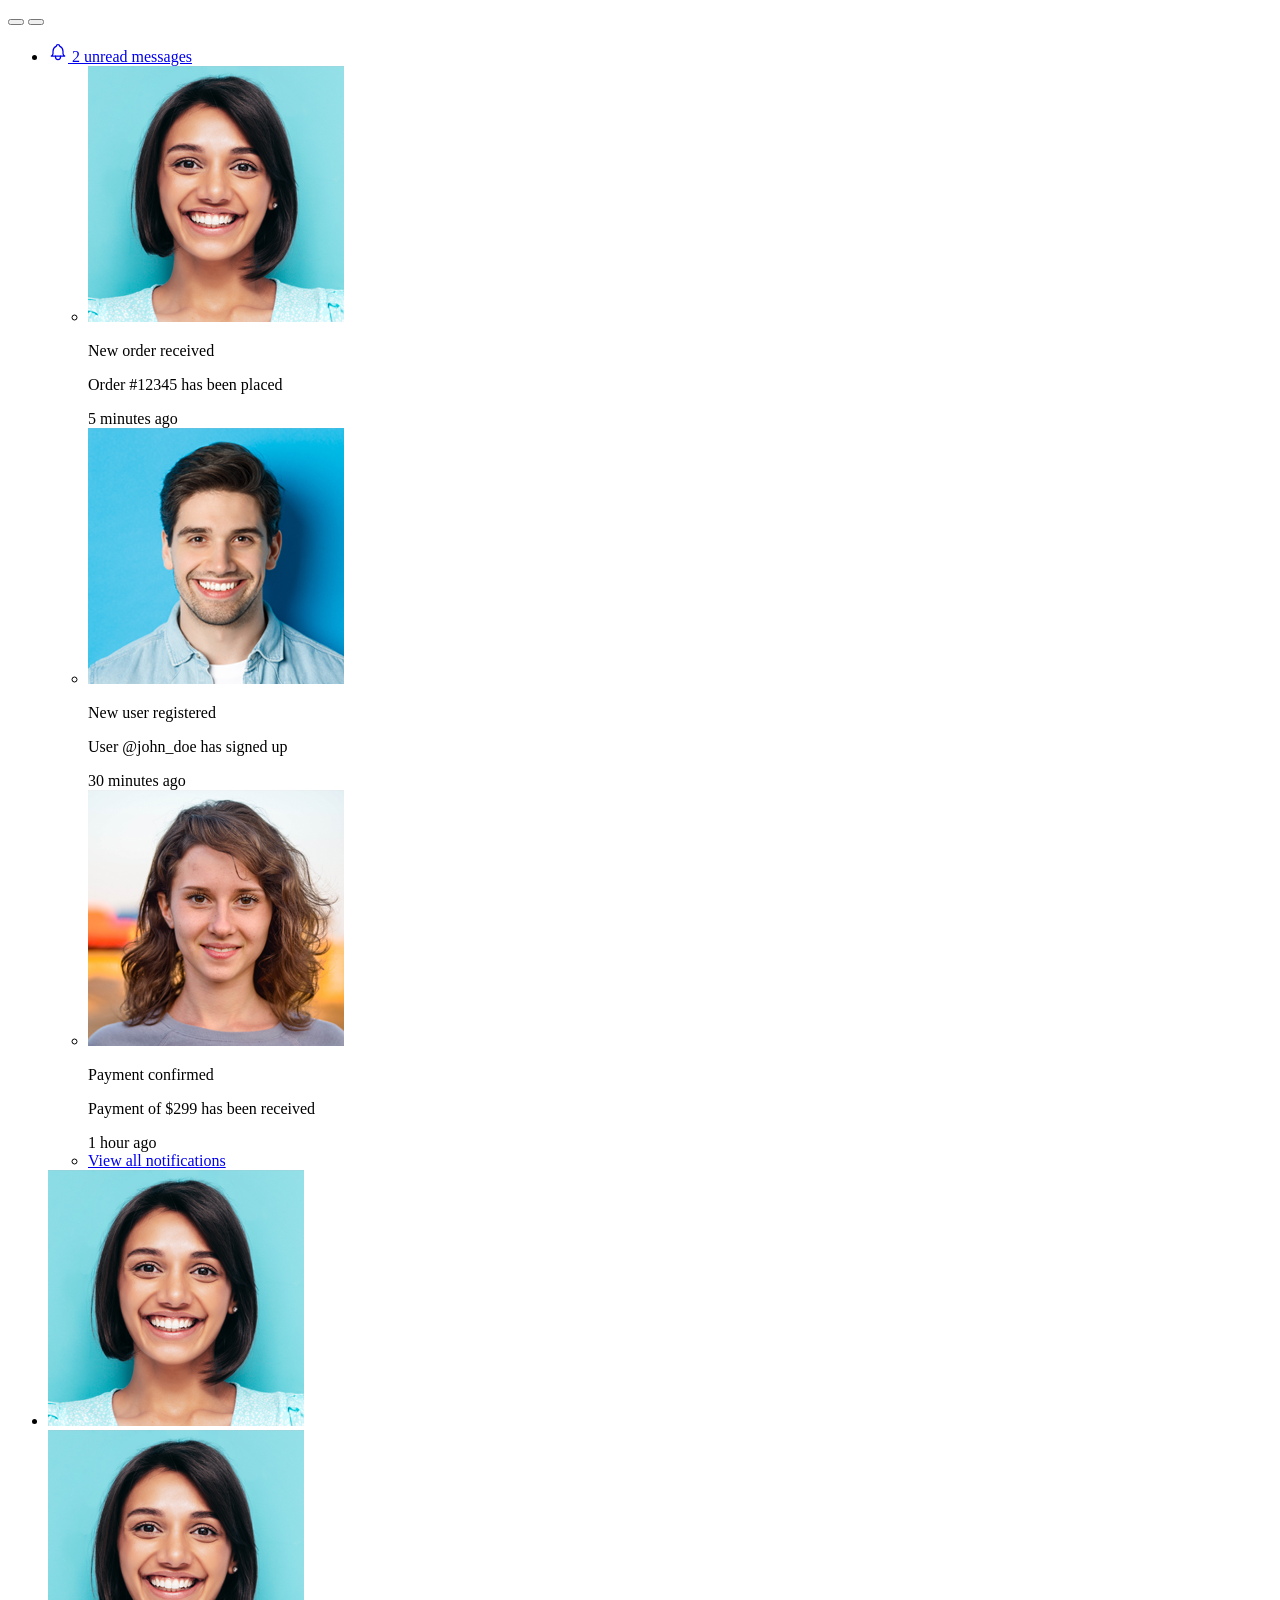
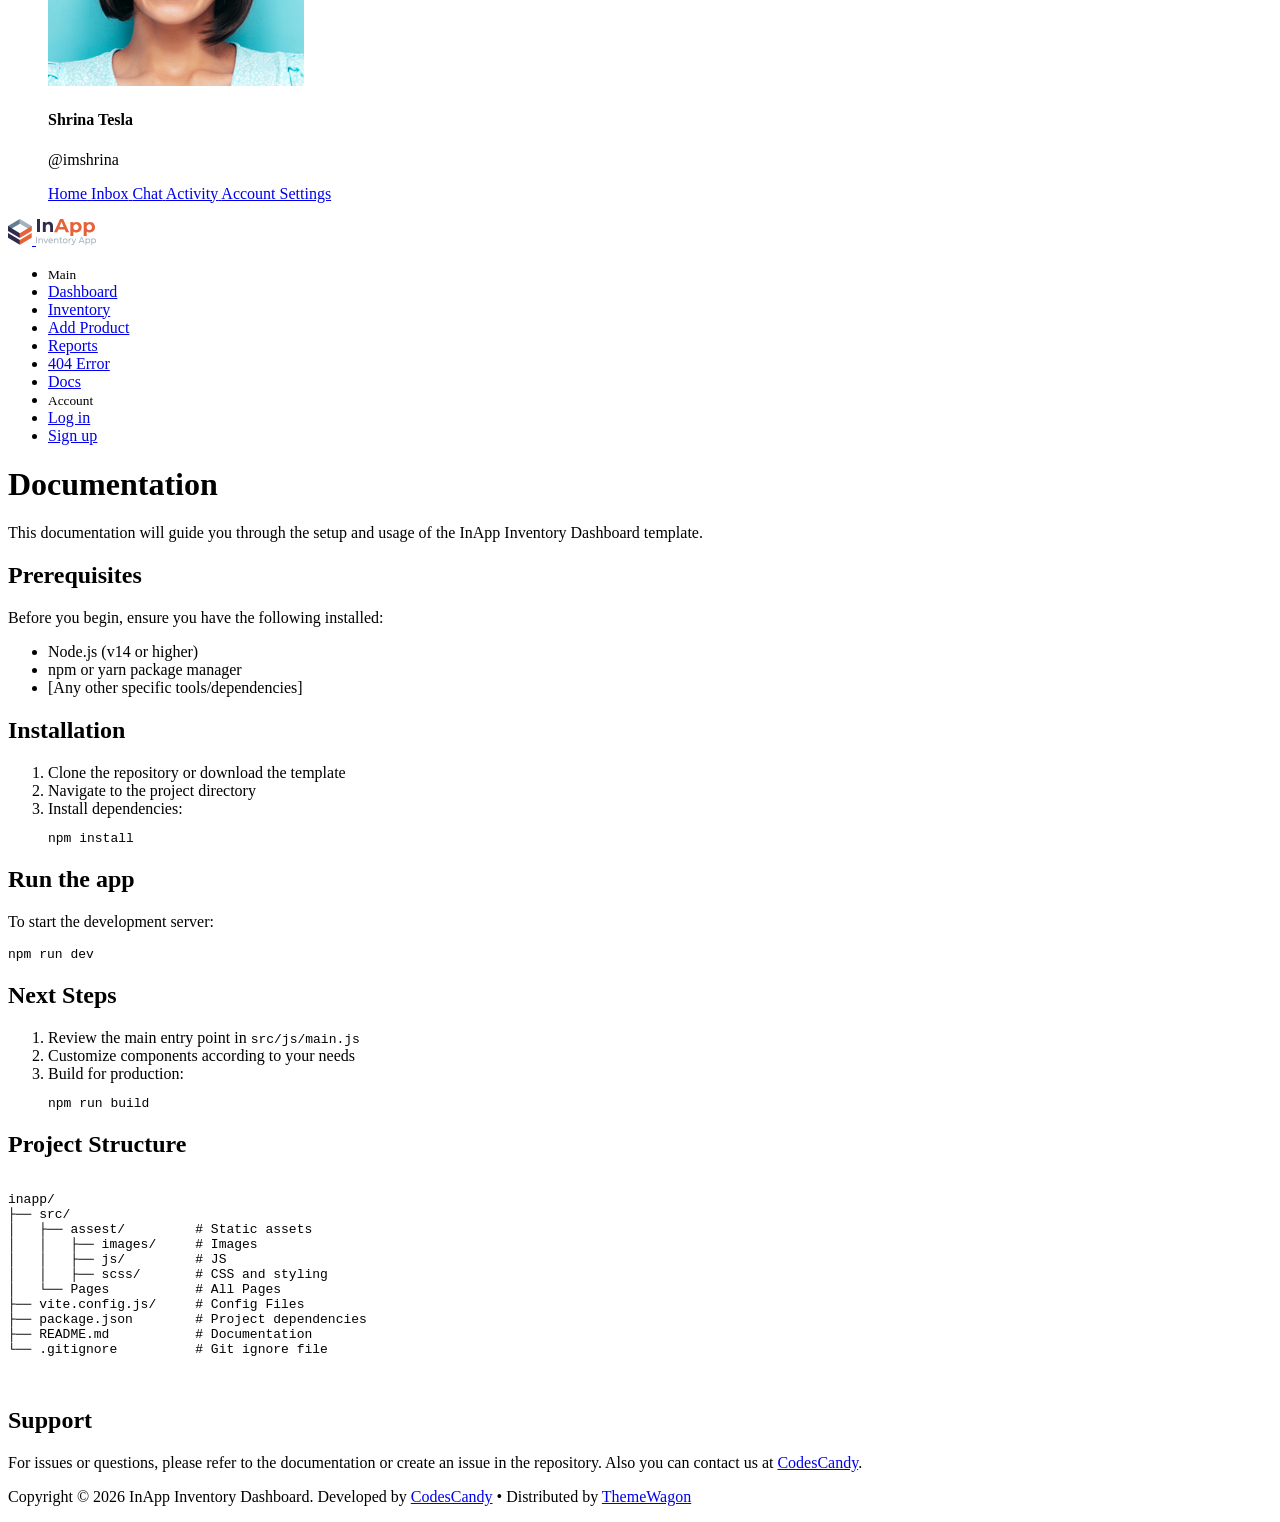
<file: _template_extract/inapp-1.0.0/src/docs.html>
<!DOCTYPE html>
<html lang="en">

<head>
  <meta charset="UTF-8" />
  <title>Documentation - InApp Inventory Dashboard</title>
  <meta name="viewport" content="width=device-width, initial-scale=1">
   <link rel="apple-touch-icon" sizes="180x180" href="./assets/images/favicon_io/apple-touch-icon.png">
  <link rel="icon" type="image/png" sizes="32x32" href="./assets/images/favicon_io/favicon-32x32.png">
  <link rel="icon" type="image/png" sizes="16x16" href="./assets/images/favicon_io/favicon-16x16.png">
  <link rel="manifest" href="./assets/images/favicon_io/site.webmanifest">
</head>

<body>
  <div id="overlay" class="overlay"></div>
  <!-- TOPBAR -->
  <nav id="topbar" class="navbar bg-white border-bottom fixed-top topbar px-3">
    <button id="toggleBtn" class="d-none d-lg-inline-flex btn btn-light btn-icon btn-sm ">
      <i class="ti ti-layout-sidebar-left-expand"></i>
    </button>

    <!-- MOBILE -->
    <button id="mobileBtn" class="btn btn-light btn-icon btn-sm d-lg-none me-2">
      <i class="ti ti-layout-sidebar-left-expand"></i>
    </button>
    <div>
      <!-- Navbar nav -->
     <ul class="list-unstyled d-flex align-items-center mb-0 gap-1">
        <!-- Pages link -->

        <!-- Bell icon -->
        <li>
          <a class="position-relative btn-icon btn-sm btn-light btn rounded-circle" data-bs-toggle="dropdown"
            aria-expanded="false" href="#" role="button">
            <svg xmlns="http://www.w3.org/2000/svg" width="20" height="20" viewBox="0 0 24 24" fill="none"
              stroke="currentColor" stroke-width="1.5" stroke-linecap="round" stroke-linejoin="round"
              class="icon icon-tabler icons-tabler-outline icon-tabler-bell">
              <path stroke="none" d="M0 0h24v24H0z" fill="none" />
              <path d="M10 5a2 2 0 1 1 4 0a7 7 0 0 1 4 6v3a4 4 0 0 0 2 3h-16a4 4 0 0 0 2 -3v-3a7 7 0 0 1 4 -6" />
              <path d="M9 17v1a3 3 0 0 0 6 0v-1" />
            </svg>
            <span class="position-absolute top-0 start-100 translate-middle badge rounded-pill bg-danger mt-2 ms-n2">
              2
              <span class="visually-hidden">unread messages</span>
            </span>
          </a>
          <div class="dropdown-menu dropdown-menu-end dropdown-menu-md p-0">
            <ul class="list-unstyled p-0 m-0">
              <li class="p-3 border-bottom ">
                <div class="d-flex gap-3">
                  <img src="./assets/images/avatar/avatar-1.jpg" alt="" class="avatar avatar-sm rounded-circle" />
                  <div class="flex-grow-1 small">
                    <p class="mb-0">New order received</p>
                    <p class="mb-1">Order #12345 has been placed</p>
                    <div class="text-secondary">5 minutes ago</div>
                  </div>
                </div>
              </li>
              <li class="p-3 border-bottom ">
                <div class="d-flex gap-3">
                  <img src="./assets/images/avatar/avatar-4.jpg" alt="" class="avatar avatar-sm rounded-circle" />
                  <div class="flex-grow-1 small">
                    <p class="mb-0">New user registered</p>
                    <p class="mb-1">User @john_doe has signed up</p>
                    <div class="text-secondary">30 minutes ago</div>
                  </div>
              </li>

              <li class="p-3 border-bottom">
                <div class="d-flex gap-3">
                  <img src="./assets/images/avatar/avatar-2.jpg" alt="" class="avatar avatar-sm rounded-circle" />
                  <div class="flex-grow-1 small">
                    <p class="mb-0">Payment confirmed</p>
                    <p class="mb-1">Payment of $299 has been received</p>
                    <div class="text-secondary">1 hour ago</div>
                  </div>
                </div>
              </li>
              <li class="px-4 py-3 text-center">
                <a href="#" class="text-primary ">View all notifications</a>
              </li>
            </ul>
          </div>
        </li>
        <!-- Dropdown -->
        <li class="ms-3 dropdown">
          <a href="#" role="button" data-bs-toggle="dropdown" aria-expanded="false">
            <img src="./assets/images/avatar/avatar-1.jpg" alt="" class="avatar avatar-sm rounded-circle" />
          </a>
          <div class="dropdown-menu dropdown-menu-end p-0" style="min-width: 200px;">
            <div>
              <div class="d-flex gap-3 align-items-center border-dashed border-bottom px-3 py-3">
                <img src="./assets/images/avatar/avatar-1.jpg" alt="" class="avatar avatar-md rounded-circle" />
                <div>
                  <h4 class="mb-0 small">Shrina Tesla</h4>
                  <p class="mb-0  small">@imshrina</p>
                </div>
              </div>
              <div class="p-3 d-flex flex-column gap-1 small lh-lg">
                <a href="#!" class="">

                  <span>Home</span>
                </a>
                <a href="#!" class="">

                  <span> Inbox</span>
                </a>
                <a href="#!" class="">

                  <span> Chat</span>
                </a>
                <a href="#!" class="">

                  <span> Activity</span>
                </a>
                <a href="#!" class="">

                  <span> Account Settings</span>
                </a>
              </div>

            </div>
          </div>
        </li>
      </ul>
    </div>

  </nav>

  <!-- SIDEBAR -->
  <aside id="sidebar" class="sidebar">
    <div class="logo-area ">
      <a href="index.html" class="d-inline-flex"><img src="./assets/images/logo-icon.svg" alt="" width="24">
        <span class="logo-text ms-2"> <img src="./assets/images/logo.svg" alt=""></span>
      </a>
    </div>
    <ul class="nav flex-column">
      <li class="px-4 py-2"><small class="nav-text">Main</small></li>
      <li><a class="nav-link active" href="index.html"><i class="ti ti-home"></i><span
            class="nav-text">Dashboard</span></a></li>
      <li><a class="nav-link" href="inventory.html"><i class="ti ti-box-seam"></i><span
            class="nav-text">Inventory</span></a></li>
      <li><a class="nav-link" href="create-product.html"><i class="ti ti-plus"></i><span class="nav-text">Add
            Product</span></a></li>
    <li><a class="nav-link" href="reports.html"><i class="ti ti-receipt"></i><span class="nav-text">Reports</span></a>
      </li>
    <li><a class="nav-link" href="404-error.html"><i class="ti ti-alert-circle"></i><span class="nav-text">404 Error</span></a>
      </li>
      <li><a class="nav-link" href="docs.html"><i class="ti ti-file-text"></i><span class="nav-text">Docs</span></a></li>


      <li class="px-4 pt-4 pb-2"><small class="nav-text">Account</small></li>
      <li><a class="nav-link" href="signin.html"><i class="ti ti-logout"></i><span class="nav-text">Log in</span></a>
      </li>
      <li><a class="nav-link" href="signup.html"><i class="ti ti-user-plus"></i><span class="nav-text">Sign
            up</span></a></li>
    </ul>

  </aside>

  <!-- MAIN CONTENT -->
  <main id="content" class="content py-10">
    <div class="container-fluid">
      <div class="row">
        <div class="col-12">
          <div class="d-flex flex-column flex-md-row justify-content-between align-items-md-center mb-4 gap-3">
            <div class="">
              <h1 class="fs-3 mb-1">Documentation</h1>
             <p>
          This documentation will guide you through the setup and usage of the InApp Inventory Dashboard template.
        </p>
            </div>

          </div>
        </div>
      </div>

        <div class="row">
            <div class="col-12">
                <div class="">
    <div class="">



      <!-- Prerequisites -->
      <div class="mb-4">
        <div class="mb-2">
        <h2 class="h5 mb-1">Prerequisites</h2>
        <p>Before you begin, ensure you have the following installed:</p>
        </div>
        <ul class="list-group list-group-flush">
          <li class="list-group-item ps-0">Node.js (v14 or higher)</li>
          <li class="list-group-item ps-0">npm or yarn package manager</li>
          <li class="list-group-item ps-0">[Any other specific tools/dependencies]</li>
        </ul>
      </div>

      <!-- Installation -->
      <div class="mb-4">
        <h2 class="h5 mb-2">Installation</h2>
        <ol class="list-group list-group-numbered list-group-flush">
          <li class="list-group-item ps-0" >Clone the repository or download the template</li>
          <li class="list-group-item ps-0">Navigate to the project directory</li>
          <li class="list-group-item ps-0">
            Install dependencies:
            <pre class="bg-light border rounded p-3 mt-2"><code>npm install</code></pre>
          </li>
        </ol>
      </div>



      <!-- Usage -->
      <div class="mb-6">
        <h2 class="h5 mb-2">Run the app</h2>
        <p>To start the development server:</p>
        <pre class="bg-light border rounded p-3"><code>npm run dev</code></pre>
      </div>
    <!-- Next Steps -->
      <div class="mb-4">
        <h2 class="h5 mb-2">Next Steps</h2>
        <ol class="list-group list-group-numbered list-group-flush">
          <li class="list-group-item ps-0">Review the main entry point in <code>src/js/main.js</code></li>
          <li class="list-group-item ps-0">Customize components according to your needs</li>
          <li class="list-group-item ps-0">
            Build for production:
            <pre class="bg-light border rounded p-3 mt-4"><code>npm run build</code></pre>
          </li>
        </ol>
      </div>

      <!-- Project Structure -->
      <div class="mb-4">
        <h2 class="h5 mb-0">Project Structure</h2>
        <pre>
     <code>
inapp/
├── src/
│   ├── assest/         # Static assets
│   │   ├── images/     # Images
│   │   ├── js/         # JS
│   │   ├── scss/       # CSS and styling
│   └── Pages           # All Pages
├── vite.config.js/     # Config Files
├── package.json        # Project dependencies
├── README.md           # Documentation
└── .gitignore          # Git ignore file
     </code>
     </pre>
      </div>


      <!-- Support -->
      <div class="mb-2">
        <h2 class="h5">Support</h2>
        <p>
          For issues or questions, please refer to the documentation or create an issue in the repository. Also you can contact
          us at <a href="#!" class="text-primary">CodesCandy</a>.
        </p>
      </div>

    </div>
  </div>

            </div>
            </div>
<div class="row">
        <div class="col-12">
<footer class="text-center py-2 mt-6 text-secondary ">
        <p class="mb-0">Copyright © 2026 InApp Inventory Dashboard. Developed by <a href="https://codescandy.com/" target="_blank" class="text-primary">CodesCandy</a> • Distributed by <a href="https://themewagon.com/" target="_blank" class="text-primary">ThemeWagon</a> </p>
      </footer>
        </div>

      </div>

    </div>
  </main>

  <!-- Bootstrap JS -->
  <script src="./assets/js/main.js" type="module"></script>



</body>

</html>
</file>
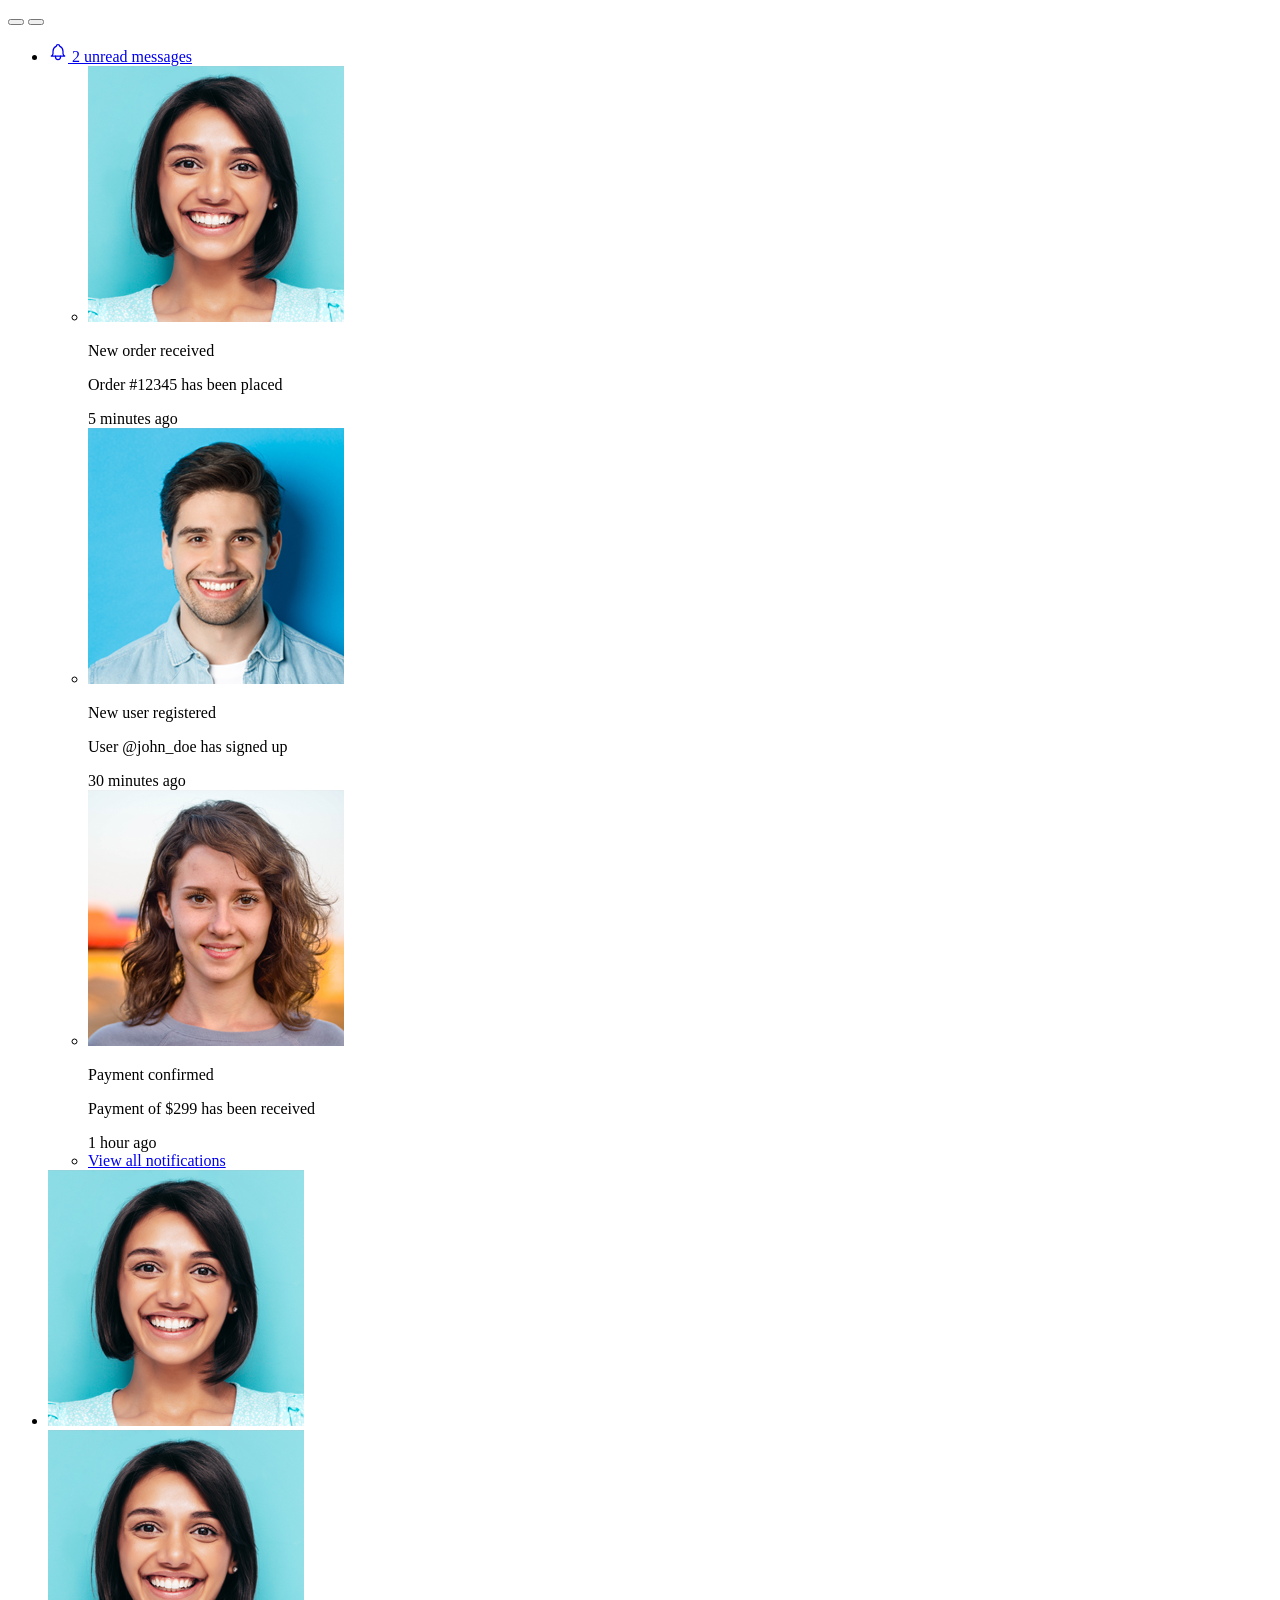
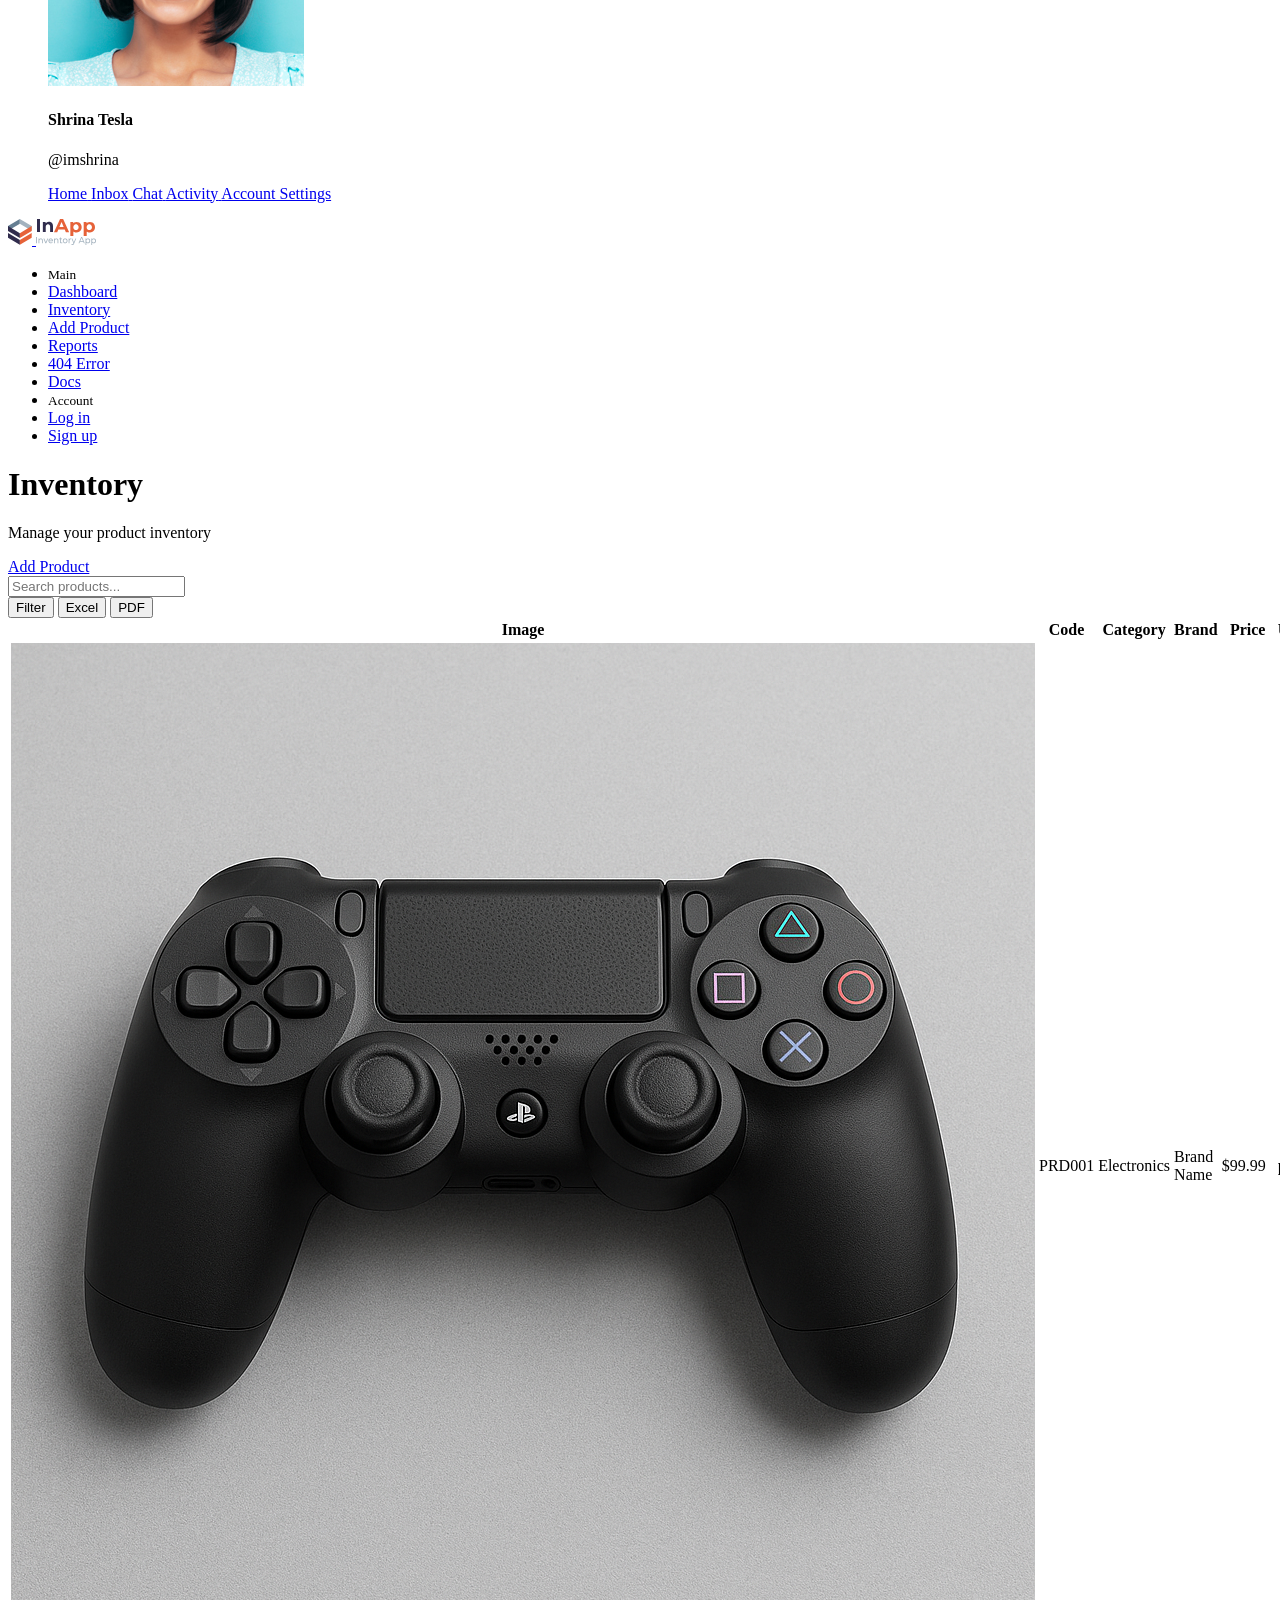
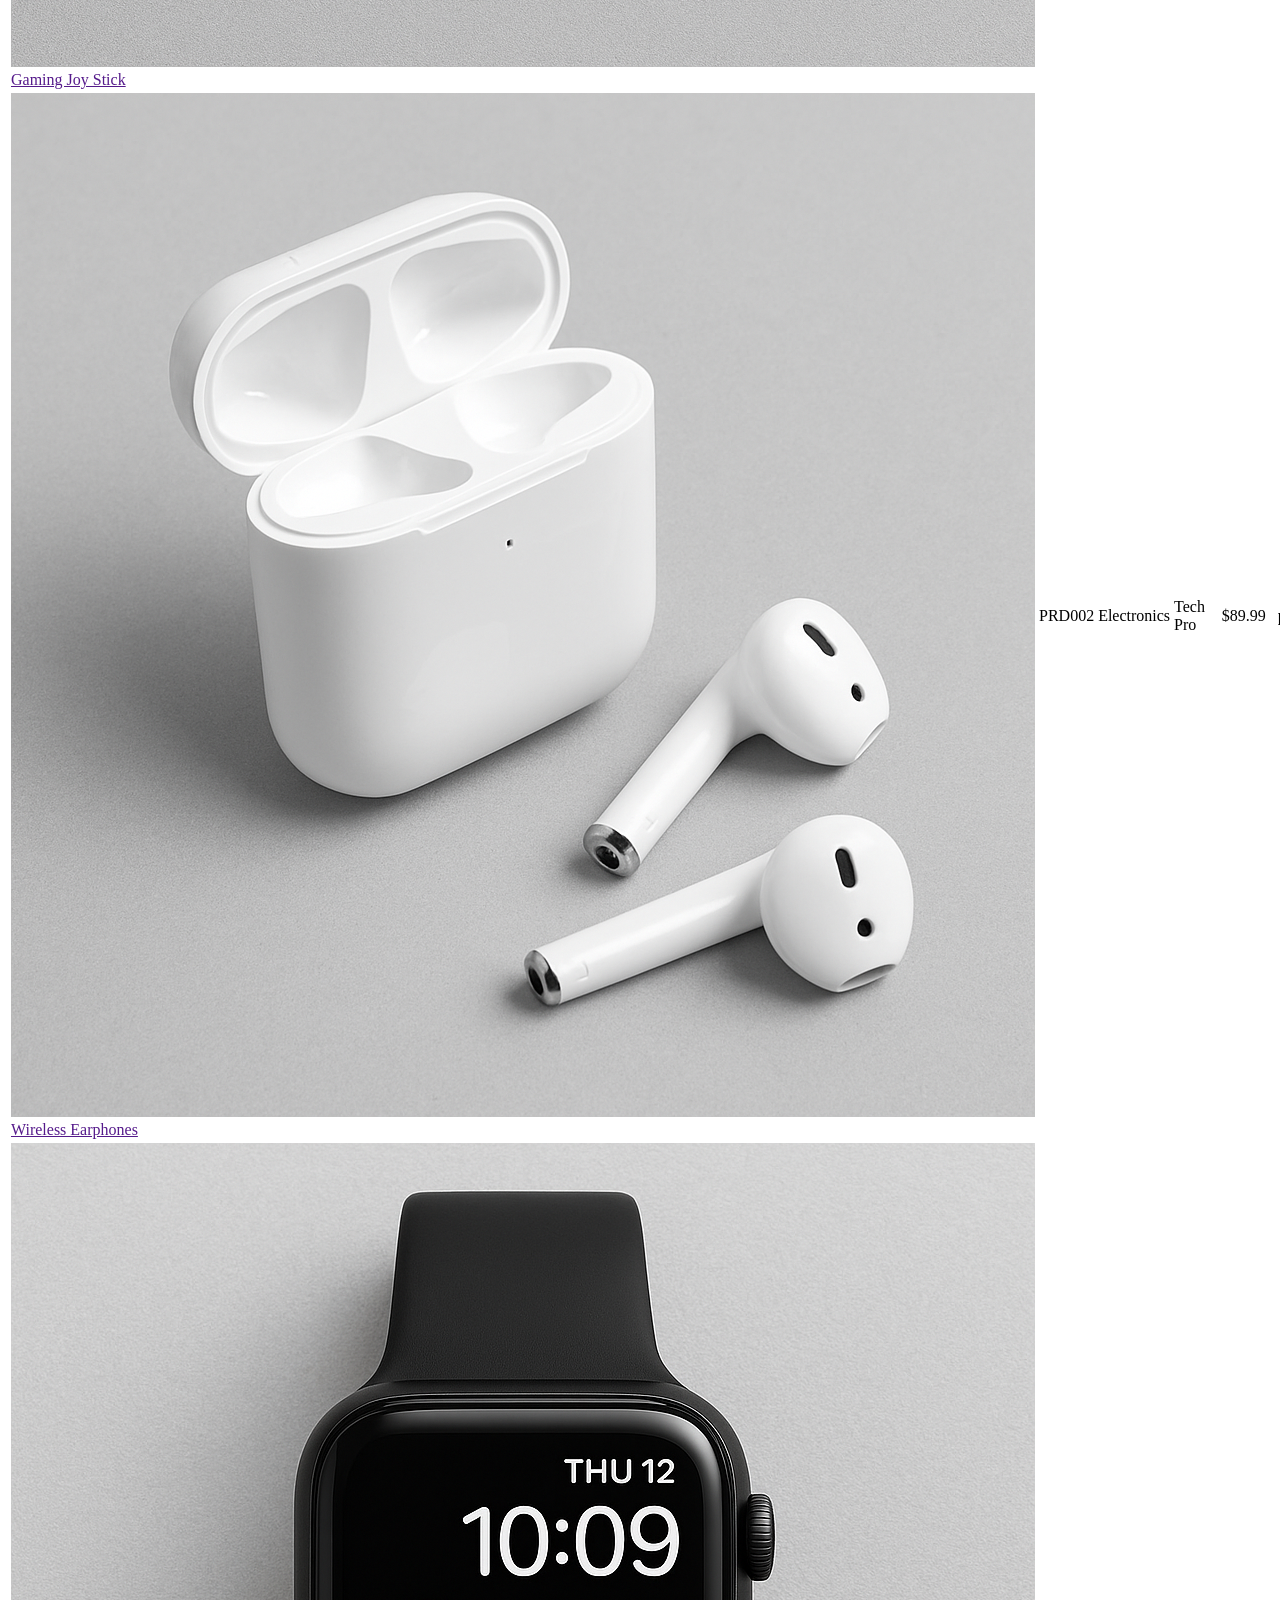
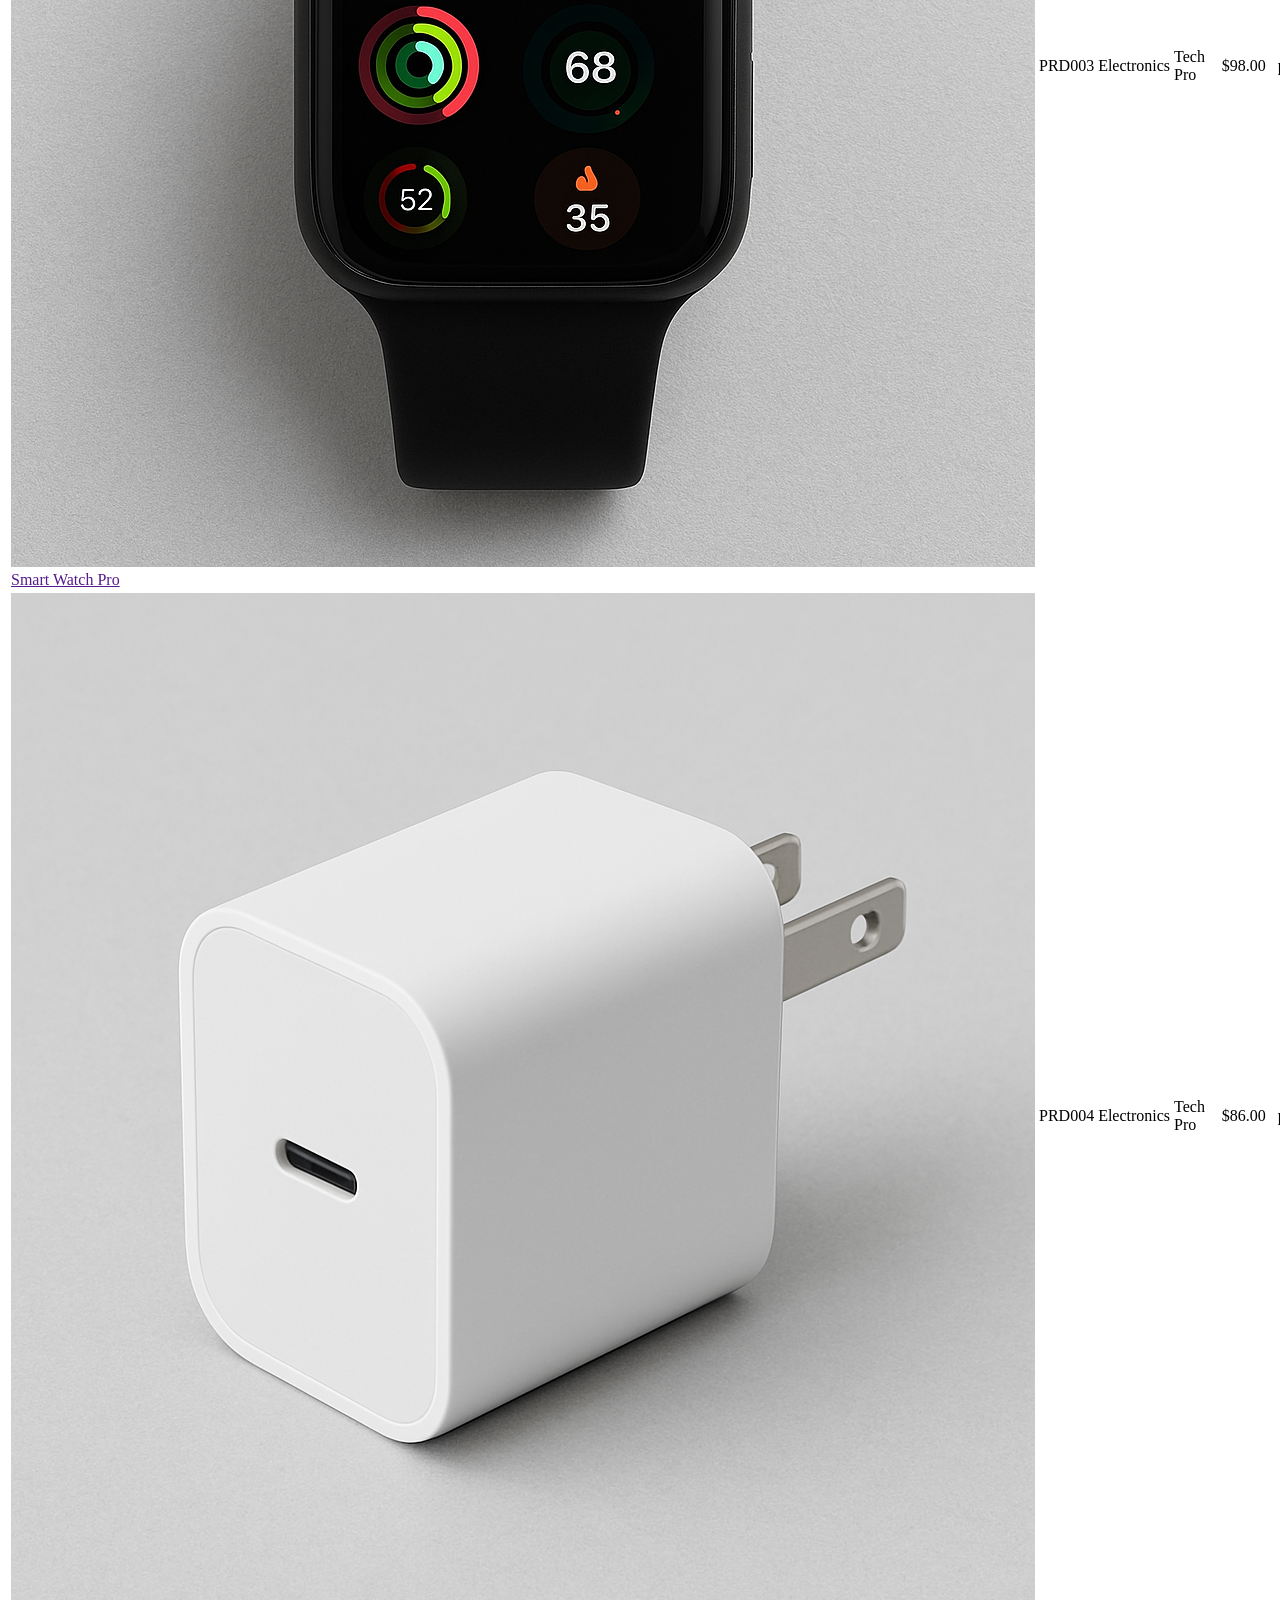
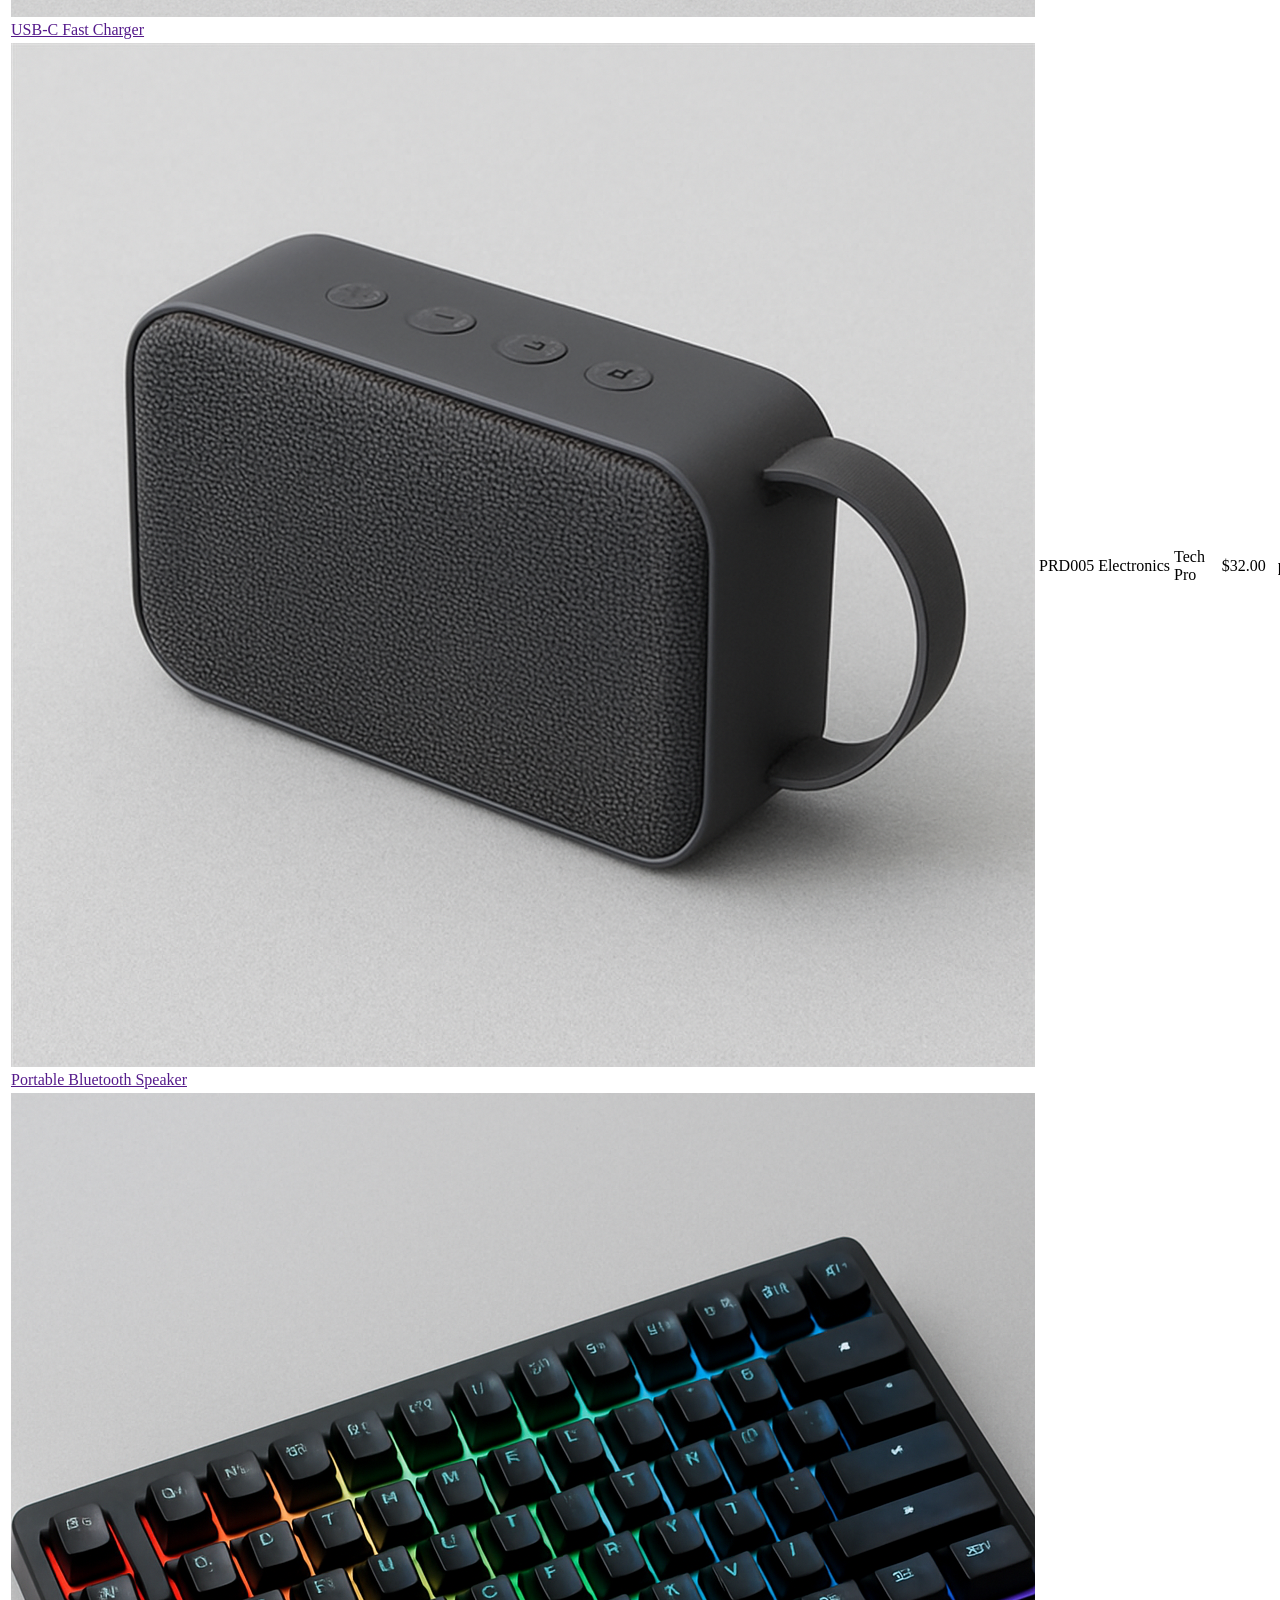
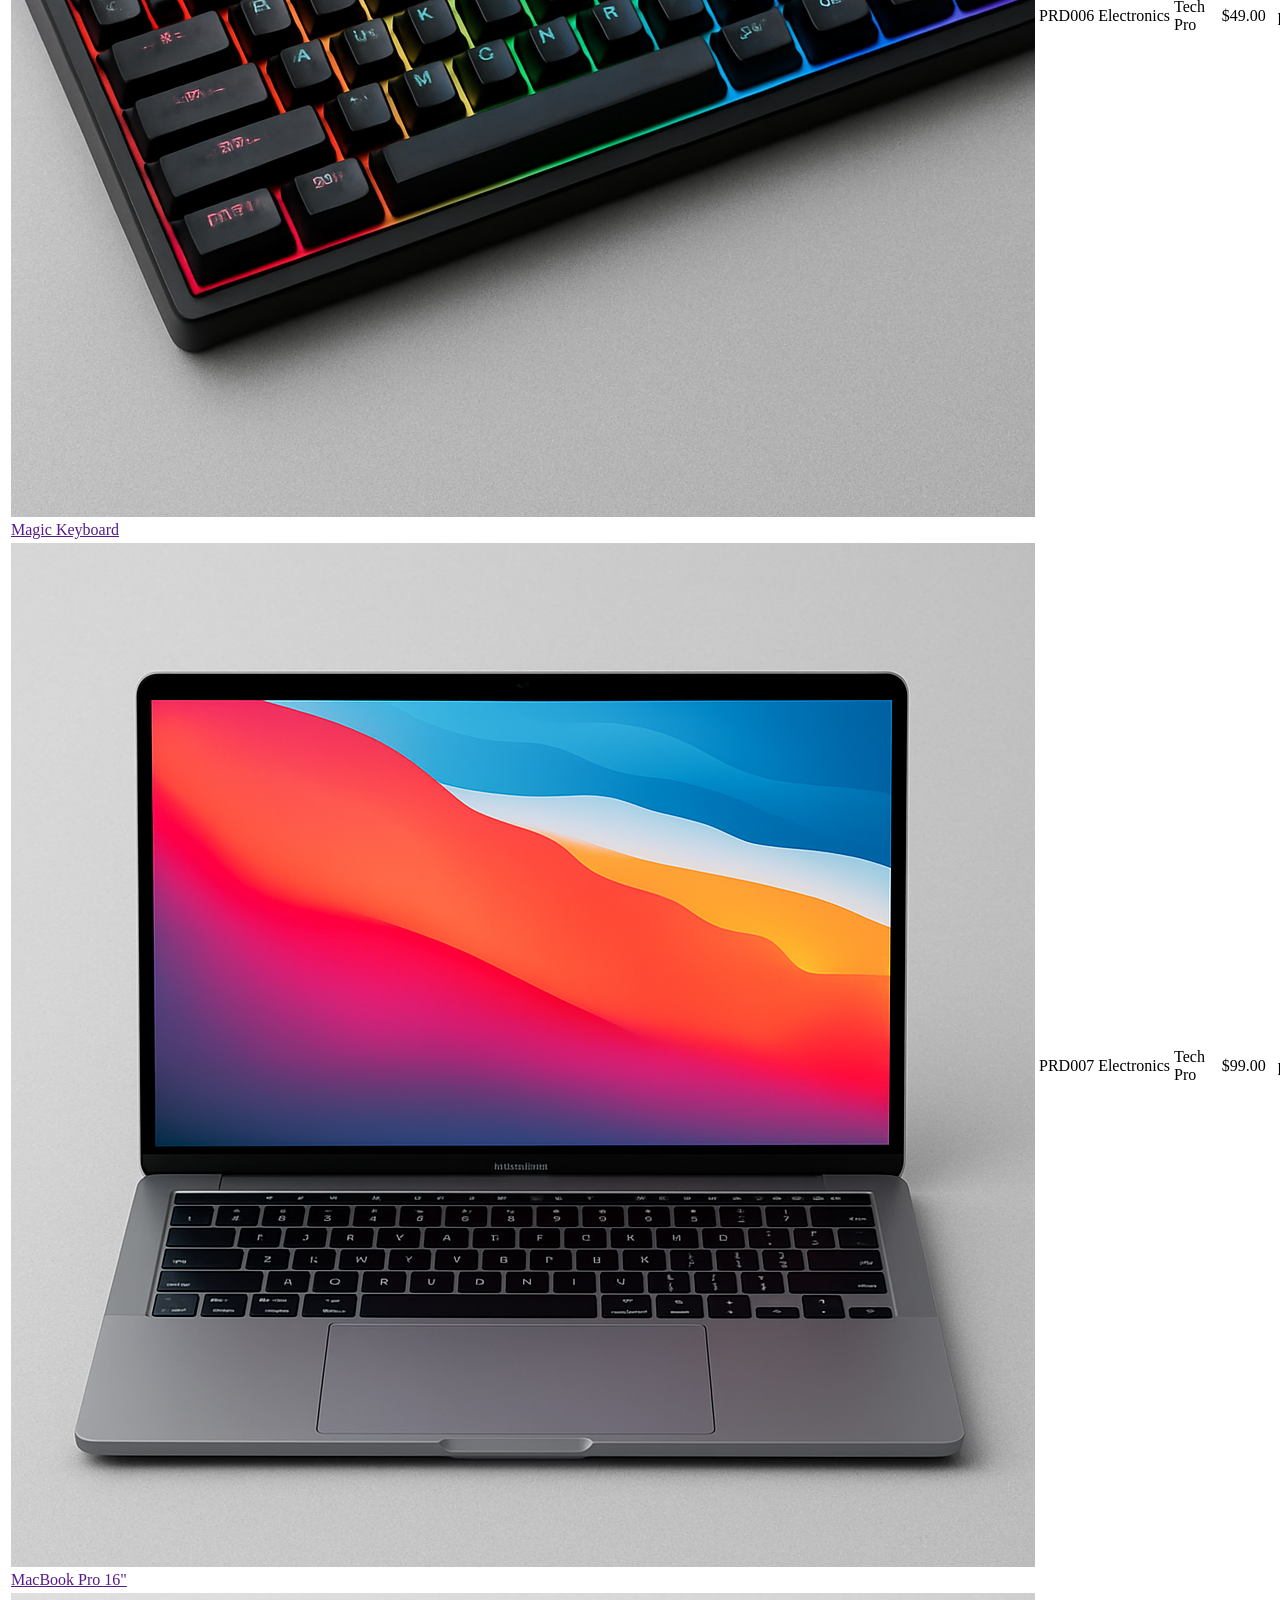
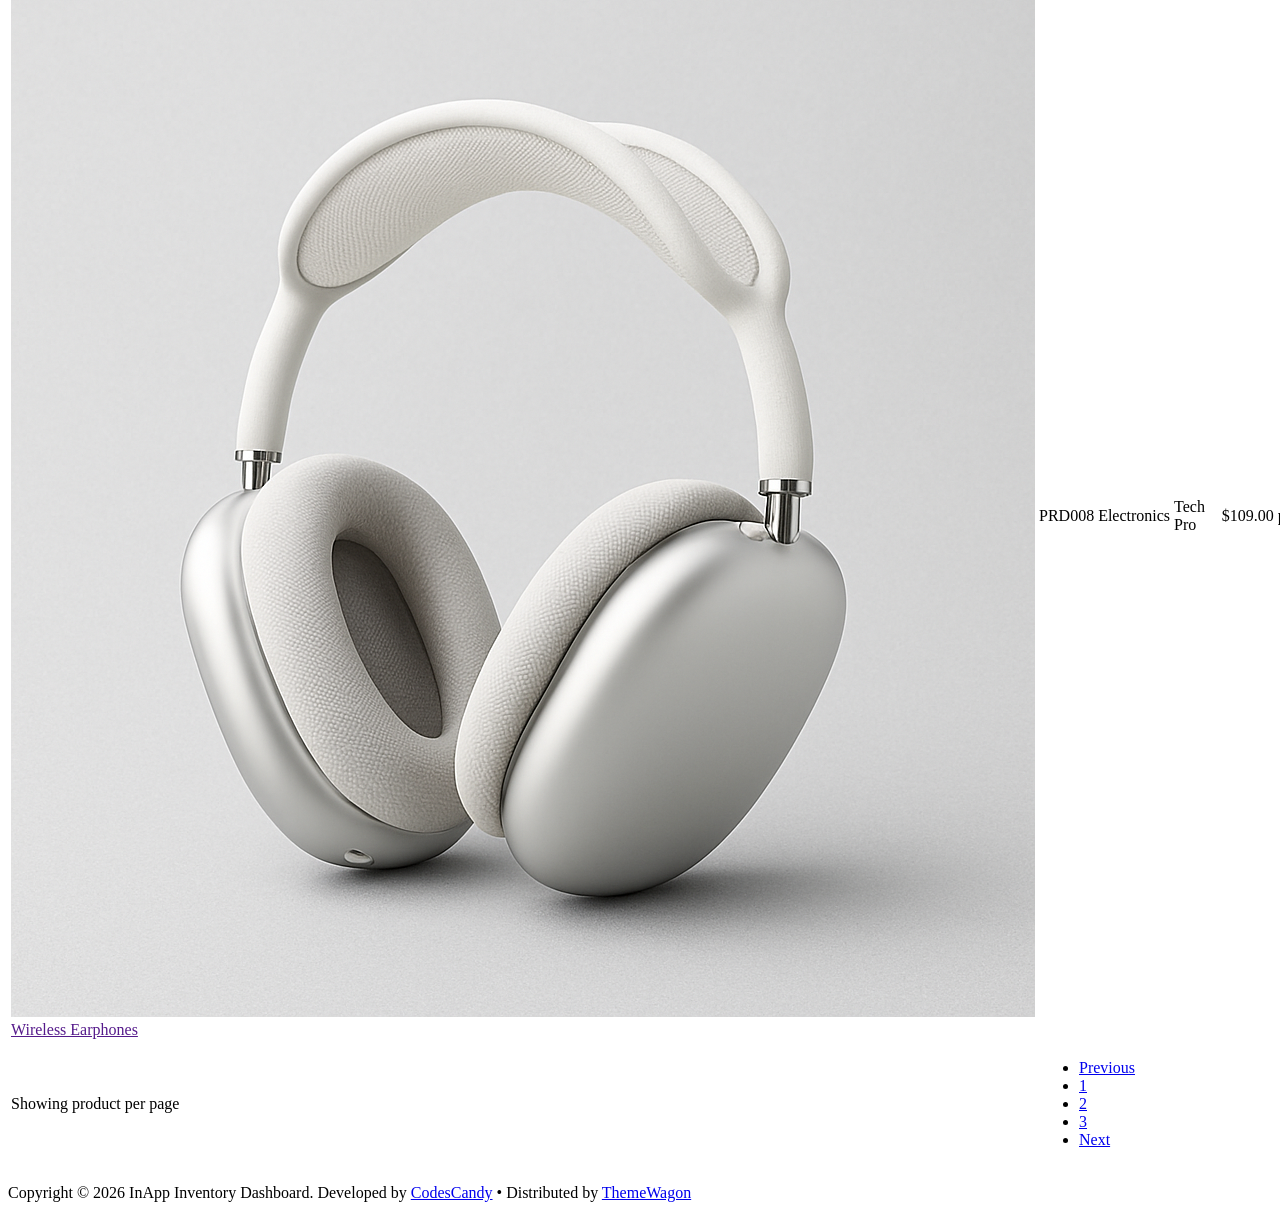
<file: _template_extract/inapp-1.0.0/src/inventory.html>
<!DOCTYPE html>
<html lang="en">

<head>
  <meta charset="UTF-8" />
  <title>Inventory - InApp Inventory Dashboard</title>
  <meta name="viewport" content="width=device-width, initial-scale=1">
   <link rel="apple-touch-icon" sizes="180x180" href="./assets/images/favicon_io/apple-touch-icon.png">
  <link rel="icon" type="image/png" sizes="32x32" href="./assets/images/favicon_io/favicon-32x32.png">
  <link rel="icon" type="image/png" sizes="16x16" href="./assets/images/favicon_io/favicon-16x16.png">
  <link rel="manifest" href="./assets/images/favicon_io/site.webmanifest">
</head>

<body>
  <div id="overlay" class="overlay"></div>
  <!-- TOPBAR -->
  <nav id="topbar" class="navbar bg-white border-bottom fixed-top topbar px-3">
    <button id="toggleBtn" class="d-none d-lg-inline-flex btn btn-light btn-icon btn-sm ">
      <i class="ti ti-layout-sidebar-left-expand"></i>
    </button>

    <!-- MOBILE -->
    <button id="mobileBtn" class="btn btn-light btn-icon btn-sm d-lg-none me-2">
      <i class="ti ti-layout-sidebar-left-expand"></i>
    </button>
    <div>
      <!-- Navbar nav -->
       <ul class="list-unstyled d-flex align-items-center mb-0 gap-1">
        <!-- Pages link -->

        <!-- Bell icon -->
        <li>
          <a class="position-relative btn-icon btn-sm btn-light btn rounded-circle" data-bs-toggle="dropdown"
            aria-expanded="false" href="#" role="button">
            <svg xmlns="http://www.w3.org/2000/svg" width="20" height="20" viewBox="0 0 24 24" fill="none"
              stroke="currentColor" stroke-width="1.5" stroke-linecap="round" stroke-linejoin="round"
              class="icon icon-tabler icons-tabler-outline icon-tabler-bell">
              <path stroke="none" d="M0 0h24v24H0z" fill="none" />
              <path d="M10 5a2 2 0 1 1 4 0a7 7 0 0 1 4 6v3a4 4 0 0 0 2 3h-16a4 4 0 0 0 2 -3v-3a7 7 0 0 1 4 -6" />
              <path d="M9 17v1a3 3 0 0 0 6 0v-1" />
            </svg>
            <span class="position-absolute top-0 start-100 translate-middle badge rounded-pill bg-danger mt-2 ms-n2">
              2
              <span class="visually-hidden">unread messages</span>
            </span>
          </a>
          <div class="dropdown-menu dropdown-menu-end dropdown-menu-md p-0">
            <ul class="list-unstyled p-0 m-0">
              <li class="p-3 border-bottom ">
                <div class="d-flex gap-3">
                  <img src="./assets/images/avatar/avatar-1.jpg" alt="" class="avatar avatar-sm rounded-circle" />
                  <div class="flex-grow-1 small">
                    <p class="mb-0">New order received</p>
                    <p class="mb-1">Order #12345 has been placed</p>
                    <div class="text-secondary">5 minutes ago</div>
                  </div>
                </div>
              </li>
              <li class="p-3 border-bottom ">
                <div class="d-flex gap-3">
                  <img src="./assets/images/avatar/avatar-4.jpg" alt="" class="avatar avatar-sm rounded-circle" />
                  <div class="flex-grow-1 small">
                    <p class="mb-0">New user registered</p>
                    <p class="mb-1">User @john_doe has signed up</p>
                    <div class="text-secondary">30 minutes ago</div>
                  </div>
              </li>

              <li class="p-3 border-bottom">
                <div class="d-flex gap-3">
                  <img src="./assets/images/avatar/avatar-2.jpg" alt="" class="avatar avatar-sm rounded-circle" />
                  <div class="flex-grow-1 small">
                    <p class="mb-0">Payment confirmed</p>
                    <p class="mb-1">Payment of $299 has been received</p>
                    <div class="text-secondary">1 hour ago</div>
                  </div>
                </div>
              </li>
              <li class="px-4 py-3 text-center">
                <a href="#" class="text-primary ">View all notifications</a>
              </li>
            </ul>
          </div>
        </li>
        <!-- Dropdown -->
        <li class="ms-3 dropdown">
          <a href="#" role="button" data-bs-toggle="dropdown" aria-expanded="false">
            <img src="./assets/images/avatar/avatar-1.jpg" alt="" class="avatar avatar-sm rounded-circle" />
          </a>
          <div class="dropdown-menu dropdown-menu-end p-0" style="min-width: 200px;">
            <div>
              <div class="d-flex gap-3 align-items-center border-dashed border-bottom px-3 py-3">
                <img src="./assets/images/avatar/avatar-1.jpg" alt="" class="avatar avatar-md rounded-circle" />
                <div>
                  <h4 class="mb-0 small">Shrina Tesla</h4>
                  <p class="mb-0  small">@imshrina</p>
                </div>
              </div>
              <div class="p-3 d-flex flex-column gap-1 small lh-lg">
                <a href="#!" class="">

                  <span>Home</span>
                </a>
                <a href="#!" class="">

                  <span> Inbox</span>
                </a>
                <a href="#!" class="">

                  <span> Chat</span>
                </a>
                <a href="#!" class="">

                  <span> Activity</span>
                </a>
                <a href="#!" class="">

                  <span> Account Settings</span>
                </a>
              </div>

            </div>
          </div>
        </li>
      </ul>
    </div>

  </nav>

  <!-- SIDEBAR -->
  <aside id="sidebar" class="sidebar">
     <div class="logo-area">
      <a href="index.html" class="d-inline-flex"><img src="./assets/images/logo-icon.svg" alt="" width="24">
        <span class="logo-text ms-2"> <img src="./assets/images/logo.svg" alt=""></span>
      </a>
    </div>
    <ul class="nav flex-column">
      <li class="px-4 py-2"><small class="nav-text">Main</small></li>
      <li><a class="nav-link active" href="index.html"><i class="ti ti-home"></i><span
            class="nav-text">Dashboard</span></a></li>
      <li><a class="nav-link" href="inventory.html"><i class="ti ti-box-seam"></i><span
            class="nav-text">Inventory</span></a></li>
      <li><a class="nav-link" href="create-product.html"><i class="ti ti-plus"></i><span class="nav-text">Add
            Product</span></a></li>
    <li><a class="nav-link" href="reports.html"><i class="ti ti-receipt"></i><span class="nav-text">Reports</span></a>
      </li>
    <li><a class="nav-link" href="404-error.html"><i class="ti ti-alert-circle"></i><span class="nav-text">404 Error</span></a>
      </li>
      <li><a class="nav-link" href="docs.html"><i class="ti ti-file-text"></i><span class="nav-text">Docs</span></a></li>

      <li class="px-4 pt-4 pb-2"><small class="nav-text">Account</small></li>
      <li><a class="nav-link" href="signin.html"><i class="ti ti-logout"></i><span class="nav-text">Log in</span></a>
      </li>
      <li><a class="nav-link" href="signup.html"><i class="ti ti-user-plus"></i><span class="nav-text">Sign
            up</span></a></li>
    </ul>

  </aside>

  <!-- MAIN CONTENT -->
  <main id="content" class="content py-10">
    <div class="container-fluid">
      <div class="row">
        <div class="col-12">
          <div class="d-flex justify-content-between align-items-center mb-4">
            <div class="">
              <h1 class="fs-3 mb-1">Inventory</h1>
              <p class="mb-0">Manage your product inventory</p>
            </div>
            <div>
              <a href="create-product.html" class="btn btn-primary">Add Product</a>
            </div>
          </div>
        </div>
      </div>
      <div class="row">
        <div class="col-12">
          <div>
            <div class="d-flex gap-2 mb-3 flex-wrap justify-content-between">
              <input type="text" class="form-control" placeholder="Search products..." style="max-width: 250px;">
              <div class="d-flex gap-2">

                <button class="btn btn-outline-secondary">
                  <i class="ti ti-filter"></i> Filter
                </button>
                <button class="btn btn-outline-secondary">
                  <i class="ti ti-file-excel"></i> Excel
                </button>
                <button class="btn btn-outline-secondary">
                  <i class="ti ti-file-pdf"></i> PDF
                </button>
              </div>
            </div>
          </div>
          <div class="card table-responsive ">
            <table class="table mb-0 text-nowrap table-hover">
              <thead class="table-light border-light">
                <tr>
                  <th>Image</th>

                  <th>Code</th>
                  <th>Category</th>
                  <th>Brand</th>
                  <th>Price</th>
                  <th>Unit</th>
                  <th>Quantity</th>
                  <th>Action</th>
                </tr>
              </thead>
              <tbody>
                <tr class="align-middle ">
                  <td><a href=""><img src="./assets/images/product-1.png" alt="" class="avatar avatar-md rounded" /><span class="ms-3">Gaming Joy Stick</span></a>
                  </td>

                  <td>PRD001</td>
                  <td>Electronics</td>
                  <td>Brand Name</td>
                  <td>$99.99</td>
                  <td>pcs</td>
                  <td>150</td>
                  <td class="">
                    <a href="#" class=""><i class="ti ti-edit "></i></a>
                    <a href="#" class="link-danger"><i class="ti ti-trash ms-2"></i></a>
                  </td>
                </tr>
                <tr class="align-middle">
                  <td><a href=""><img src="./assets/images/product-2.png" alt="" class="avatar avatar-md rounded" /><span class="ms-3">Wireless Earphones</span></a>
                  </td>
                  <td>PRD002</td>
                  <td>Electronics</td>
                  <td>Tech Pro</td>
                  <td>$89.99</td>
                  <td>pcs</td>
                  <td>320</td>
                  <td class="">
                    <a href="#" class=""><i class="ti ti-edit "></i></a>
                    <a href="#" class="link-danger"><i class="ti ti-trash ms-2"></i></a>
                  </td>
                </tr>
                <tr class="align-middle">
                 <td><a href=""><img src="./assets/images/product-3.png" alt="" class="avatar avatar-md rounded" /><span class="ms-3">Smart Watch Pro</span></a>
                  </td>
                  <td>PRD003</td>
                  <td>Electronics</td>
                  <td>Tech Pro</td>
                  <td>$98.00</td>
                  <td>pcs</td>
                  <td>200</td>
                  <td class="">
                    <a href="#" class=""><i class="ti ti-edit "></i></a>
                    <a href="#" class="link-danger"><i class="ti ti-trash ms-2"></i></a>
                  </td>
                </tr>
                <tr class="align-middle">
                  <td><a href=""><img src="./assets/images/product-4.png" alt="" class="avatar avatar-md rounded" /><span class="ms-3">USB-C Fast Charger</span></a>
                  </td>
                  <td>PRD004</td>
                  <td>Electronics</td>
                  <td>Tech Pro</td>
                  <td>$86.00</td>
                  <td>pcs</td>
                  <td>80</td>
                  <td class="">
                    <a href="#" class=""><i class="ti ti-edit "></i></a>
                    <a href="#" class="link-danger"><i class="ti ti-trash ms-2"></i></a>
                  </td>
                </tr>
                <tr class="align-middle">
                  <td><a href=""><img src="./assets/images/product-5.png" alt="" class="avatar avatar-md rounded" /><span class="ms-3">Portable Bluetooth Speaker</span></a>
                  </td>
                  <td>PRD005</td>
                  <td>Electronics</td>
                  <td>Tech Pro</td>
                  <td>$32.00</td>
                  <td>pcs</td>
                  <td>110</td>
                  <td class="">
                    <a href="#" class=""><i class="ti ti-edit "></i></a>
                    <a href="#" class="link-danger"><i class="ti ti-trash ms-2"></i></a>
                  </td>
                </tr>
                <tr class="align-middle">
                  <td><a href=""><img src="./assets/images/product-6.png" alt="" class="avatar avatar-md rounded" /><span class="ms-3">Magic Keyboard</span></a>
                  </td>
                  <td>PRD006</td>
                  <td>Electronics</td>
                  <td>Tech Pro</td>
                  <td>$49.00</td>
                  <td>pcs</td>
                  <td>10</td>
                  <td class="">
                    <a href="#" class=""><i class="ti ti-edit "></i></a>
                    <a href="#" class="link-danger"><i class="ti ti-trash ms-2"></i></a>
                  </td>
                </tr>
                <tr class="align-middle">
                  <td><a href=""><img src="./assets/images/product-7.png" alt="" class="avatar avatar-md rounded" /><span class="ms-3">MacBook Pro 16"</span></a>
                  </td>
                  <td>PRD007</td>
                  <td>Electronics</td>
                  <td>Tech Pro</td>
                  <td>$99.00</td>
                  <td>pcs</td>
                  <td>10</td>
                  <td class="">
                    <a href="#" class=""><i class="ti ti-edit "></i></a>
                    <a href="#" class="link-danger"><i class="ti ti-trash ms-2"></i></a>
                  </td>
                </tr>
                <tr class="align-middle">
                  <td><a href=""><img src="./assets/images/product-8.png" alt="" class="avatar avatar-md rounded" /><span class="ms-3">Wireless Earphones</span></a>
                  </td>
                  <td>PRD008</td>
                  <td>Electronics</td>
                  <td>Tech Pro</td>
                  <td>$109.00</td>
                  <td>pcs</td>
                  <td>200</td>
                  <td class="">
                    <a href="#" class=""><i class="ti ti-edit "></i></a>
                    <a href="#" class="link-danger"><i class="ti ti-trash ms-2"></i></a>
                  </td>
                </tr>
              </tbody>
              <tfoot class="">

                <tr>
                  <td class="border-bottom-0">Showing product per page</td>
                  <td colspan="9" class="border-bottom-0">
                    <nav aria-label="Page navigation" class="d-flex justify-content-end">
                      <ul class="pagination mb-0">
                        <li class="page-item disabled">
                          <a class="page-link" href="#" tabindex="-1">Previous</a>
                        </li>
                        <li class="page-item active"><a class="page-link" href="#">1</a></li>
                        <li class="page-item"><a class="page-link" href="#">2</a></li>
                        <li class="page-item"><a class="page-link" href="#">3</a></li>
                        <li class="page-item">
                          <a class="page-link" href="#">Next</a>
                        </li>
                      </ul>
                    </nav>
                  </td>
                </tr>

              </tfoot>
            </table>
          </div>


        </div>

      </div>
    <div class="row">
        <div class="col-12">
<footer class="text-center py-2 mt-6 text-secondary ">
        <p class="mb-0">Copyright © 2026 InApp Inventory Dashboard. Developed by <a href="https://codescandy.com/" target="_blank" class="text-primary">CodesCandy</a> • Distributed by <a href="https://themewagon.com/" target="_blank" class="text-primary">ThemeWagon</a> </p>
      </footer>
        </div>

      </div>




    </div>
  </main>











  <!-- Bootstrap JS -->
  <script src="./assets/js/main.js" type="module"></script>



</body>

</html>
</file>
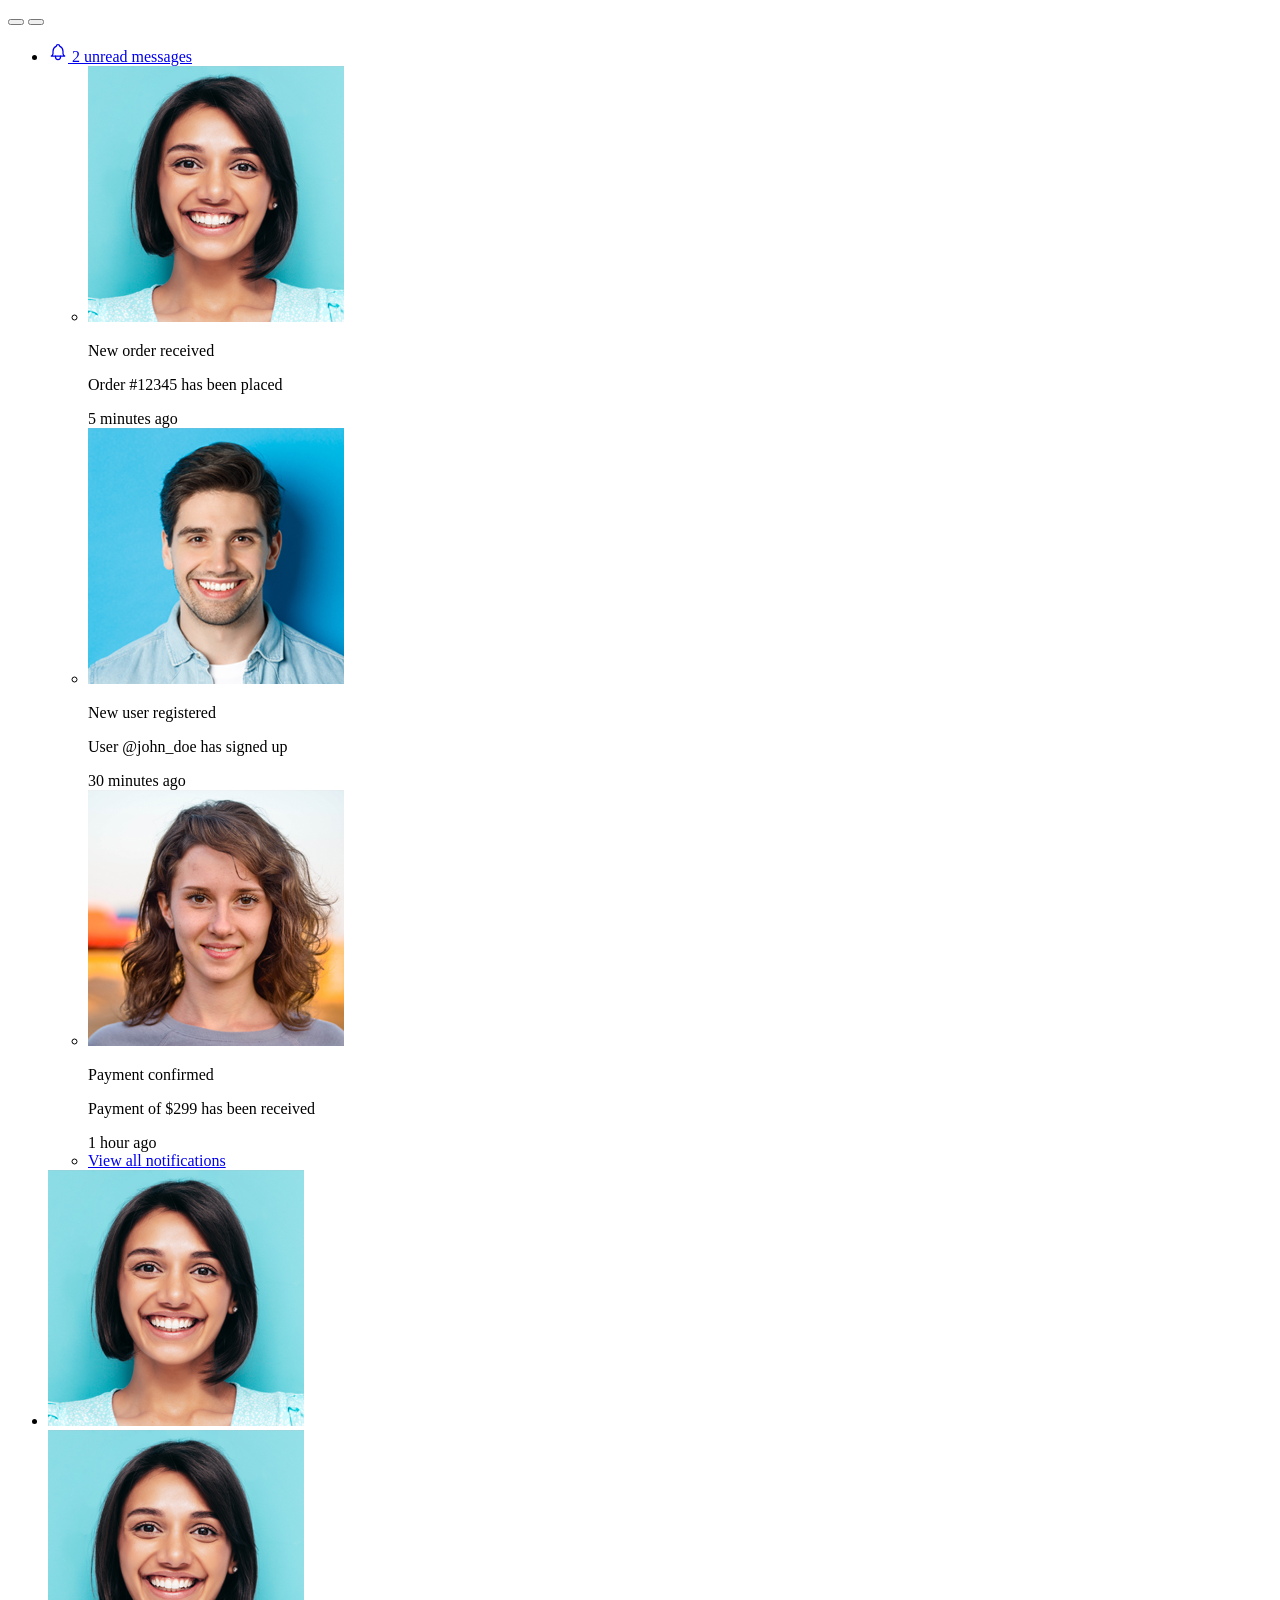
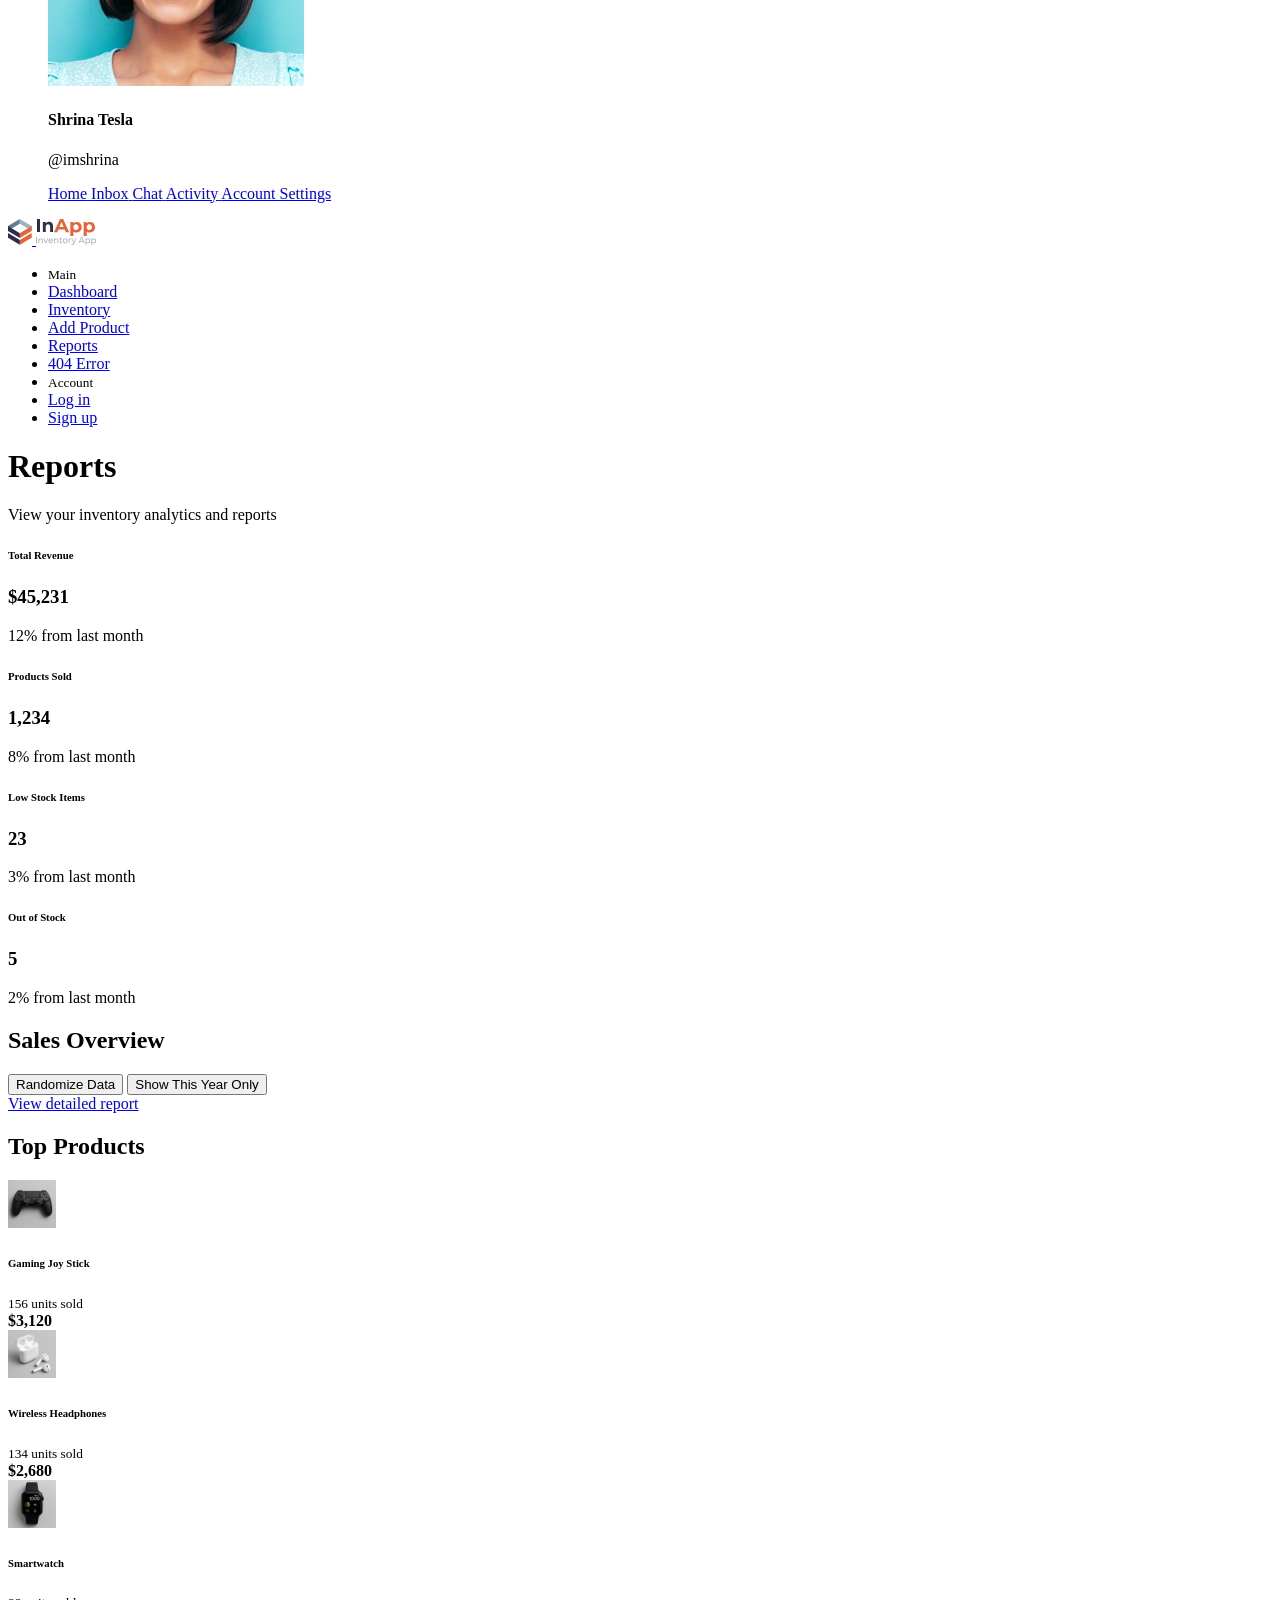
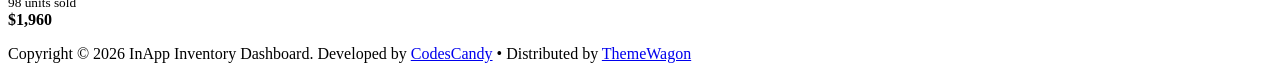
<file: _template_extract/inapp-1.0.0/src/reports.html>
<!DOCTYPE html>
<html lang="en">

<head>
  <meta charset="UTF-8" />
  <title>Reports - InApp Inventory Dashboard</title>
  <meta name="viewport" content="width=device-width, initial-scale=1">
   <link rel="apple-touch-icon" sizes="180x180" href="./assets/images/favicon_io/apple-touch-icon.png">
  <link rel="icon" type="image/png" sizes="32x32" href="./assets/images/favicon_io/favicon-32x32.png">
  <link rel="icon" type="image/png" sizes="16x16" href="./assets/images/favicon_io/favicon-16x16.png">
  <link rel="manifest" href="./assets/images/favicon_io/site.webmanifest">



</head>

<body>
  <div id="overlay" class="overlay"></div>
  <!-- TOPBAR -->
  <nav id="topbar" class="navbar bg-white border-bottom fixed-top topbar px-3">
    <button id="toggleBtn" class="d-none d-lg-inline-flex btn btn-light btn-icon btn-sm ">
      <i class="ti ti-layout-sidebar-left-expand"></i>
    </button>

    <!-- MOBILE -->
    <button id="mobileBtn" class="btn btn-light btn-icon btn-sm d-lg-none me-2">
      <i class="ti ti-layout-sidebar-left-expand"></i>
    </button>
    <div>
      <!-- Navbar nav -->
      <ul class="list-unstyled d-flex align-items-center mb-0 gap-1">
        <!-- Pages link -->

        <!-- Bell icon -->
        <li>
          <a class="position-relative btn-icon btn-sm btn-light btn rounded-circle" data-bs-toggle="dropdown"
            aria-expanded="false" href="#" role="button">
            <svg xmlns="http://www.w3.org/2000/svg" width="20" height="20" viewBox="0 0 24 24" fill="none"
              stroke="currentColor" stroke-width="1.5" stroke-linecap="round" stroke-linejoin="round"
              class="icon icon-tabler icons-tabler-outline icon-tabler-bell">
              <path stroke="none" d="M0 0h24v24H0z" fill="none" />
              <path d="M10 5a2 2 0 1 1 4 0a7 7 0 0 1 4 6v3a4 4 0 0 0 2 3h-16a4 4 0 0 0 2 -3v-3a7 7 0 0 1 4 -6" />
              <path d="M9 17v1a3 3 0 0 0 6 0v-1" />
            </svg>
            <span class="position-absolute top-0 start-100 translate-middle badge rounded-pill bg-danger mt-2 ms-n2">
              2
              <span class="visually-hidden">unread messages</span>
            </span>
          </a>
          <div class="dropdown-menu dropdown-menu-end dropdown-menu-md p-0">
            <ul class="list-unstyled p-0 m-0">
              <li class="p-3 border-bottom ">
                <div class="d-flex gap-3">
                  <img src="./assets/images/avatar/avatar-1.jpg" alt="" class="avatar avatar-sm rounded-circle" />
                  <div class="flex-grow-1 small">
                    <p class="mb-0">New order received</p>
                    <p class="mb-1">Order #12345 has been placed</p>
                    <div class="text-secondary">5 minutes ago</div>
                  </div>
                </div>
              </li>
              <li class="p-3 border-bottom ">
                <div class="d-flex gap-3">
                  <img src="./assets/images/avatar/avatar-4.jpg" alt="" class="avatar avatar-sm rounded-circle" />
                  <div class="flex-grow-1 small">
                    <p class="mb-0">New user registered</p>
                    <p class="mb-1">User @john_doe has signed up</p>
                    <div class="text-secondary">30 minutes ago</div>
                  </div>
              </li>

              <li class="p-3 border-bottom">
                <div class="d-flex gap-3">
                  <img src="./assets/images/avatar/avatar-2.jpg" alt="" class="avatar avatar-sm rounded-circle" />
                  <div class="flex-grow-1 small">
                    <p class="mb-0">Payment confirmed</p>
                    <p class="mb-1">Payment of $299 has been received</p>
                    <div class="text-secondary">1 hour ago</div>
                  </div>
                </div>
              </li>
              <li class="px-4 py-3 text-center">
                <a href="#" class="text-primary ">View all notifications</a>
              </li>
            </ul>
          </div>
        </li>
        <!-- Dropdown -->
        <li class="ms-3 dropdown">
          <a href="#" role="button" data-bs-toggle="dropdown" aria-expanded="false">
            <img src="./assets/images/avatar/avatar-1.jpg" alt="" class="avatar avatar-sm rounded-circle" />
          </a>
          <div class="dropdown-menu dropdown-menu-end p-0" style="min-width: 200px;">
            <div>
              <div class="d-flex gap-3 align-items-center border-dashed border-bottom px-3 py-3">
                <img src="./assets/images/avatar/avatar-1.jpg" alt="" class="avatar avatar-md rounded-circle" />
                <div>
                  <h4 class="mb-0 small">Shrina Tesla</h4>
                  <p class="mb-0  small">@imshrina</p>
                </div>
              </div>
              <div class="p-3 d-flex flex-column gap-1 small lh-lg">
                <a href="#!" class="">

                  <span>Home</span>
                </a>
                <a href="#!" class="">

                  <span> Inbox</span>
                </a>
                <a href="#!" class="">

                  <span> Chat</span>
                </a>
                <a href="#!" class="">

                  <span> Activity</span>
                </a>
                <a href="#!" class="">

                  <span> Account Settings</span>
                </a>
              </div>

            </div>
          </div>
        </li>
      </ul>
    </div>

  </nav>

  <!-- SIDEBAR -->
  <aside id="sidebar" class="sidebar">
     <div class="logo-area">
       <a href="index.html" class="d-inline-flex"><img src="./assets/images/logo-icon.svg" alt="" width="24">
        <span class="logo-text ms-2"> <img src="./assets/images/logo.svg" alt=""></span>
      </a>
    </div>
   <ul class="nav flex-column">
      <li class="px-4 py-2"><small class="nav-text">Main</small></li>
      <li><a class="nav-link active" href="index.html"><i class="ti ti-home"></i><span class="nav-text">Dashboard</span></a></li>
<li><a class="nav-link" href="inventory.html"><i class="ti ti-box-seam"></i><span class="nav-text">Inventory</span></a></li>
   <li><a class="nav-link" href="create-product.html"><i class="ti ti-plus"></i><span class="nav-text">Add Product</span></a></li>
      <li><a class="nav-link" href="reports.html"><i class="ti ti-receipt"></i><span class="nav-text">Reports</span></a></li>
      <li><a class="nav-link" href="404-error.html"><i class="ti ti-receipt"></i><span class="nav-text">404 Error</span></a>

   <li class="px-4 pt-4 pb-2"><small class="nav-text">Account</small></li>
      <li><a class="nav-link" href="signin.html"><i class="ti ti-logout"></i><span class="nav-text">Log in</span></a></li>
      <li><a class="nav-link" href="signup.html"><i class="ti ti-user-plus"></i><span class="nav-text">Sign up</span></a></li>
    </ul>

  </aside>

  <!-- MAIN CONTENT -->
  <main id="content" class="content py-10">
    <div class="container-fluid">
      <div class="row">
        <div class="col-12">
            <div class="d-flex justify-content-between align-items-center mb-4">
          <div class="">
            <h1 class="fs-3 mb-1">Reports</h1>
            <p class="mb-0">View your inventory analytics and reports</p>
          </div>

          </div>
        </div>
      </div>

      <div class="row g-3 mb-3">
        <!-- Stat cards -->
        <div class="col-12 col-sm-6 col-md-3">
          <div class="card h-100">
            <div class="card-body p-4">
              <h6 class="mb-4 ">Total Revenue</h6>
              <h3 class="mb-1 fw-bold">$45,231</h3>
              <p class="mb-0 text-success small"><i class="ti ti-arrow-up"> </i>12% from last month</p>
            </div>
          </div>
        </div>

        <div class="col-12 col-sm-6 col-md-3">
          <div class="card h-100">
            <div class="card-body p-4">
              <h6 class="mb-4 ">Products Sold</h6>
              <h3 class="mb-1 fw-bold">1,234</h3>
              <p class="mb-0 text-success small"><i class="ti ti-arrow-up"> </i> 8% from last month</p>
            </div>
          </div>
        </div>

        <div class="col-12 col-sm-6 col-md-3">
          <div class="card h-100">
            <div class="card-body p-4">
              <h6 class="mb-4 ">Low Stock Items</h6>
              <h3 class="mb-1 fw-bold">23</h3>
              <p class="mb-0 text-danger small"><i class="ti ti-arrow-down"> </i> 3% from last month</p>
            </div>
          </div>
        </div>

        <div class="col-12 col-sm-6 col-md-3">
          <div class="card h-100">
            <div class="card-body p-4">
              <h6 class="mb-4 ">Out of Stock</h6>
              <h3 class="mb-1 fw-bold">5</h3>
              <p class="mb-0 text-danger small"><i class="ti ti-arrow-down"> </i> 2% from last month</p>
            </div>
          </div>
        </div>
      </div>

      <div class="row mb-3">
        <!-- Sales Overview (full width) -->
        <div class="col-12">
          <div class="card">
            <div class="card-body p-4">
              <div class="d-flex flex-column flex-md-row justify-content-between align-items-start mb-3 gap-2">
                <div>
                  <h2 class="mb-0 fs-5">Sales Overview</h2>

                </div>
                 <div class="controls">
        <button id="btn-random" class="btn btn-light btn-sm">Randomize Data</button>
        <button id="btn-update" class="btn btn-primary btn-sm">Show This Year Only</button>
      </div>
              </div>

              <!-- Chart placeholder: replace with canvas or chart container when integrating chart library -->

                <div id="salesChart"></div>


              <div class="d-flex justify-content-end">
                <a href="#" class="small">View detailed report</a>
              </div>
            </div>
          </div>
        </div>
      </div>

      <div class="row">
        <!-- Top Products -->
        <div class="col-12">
          <div class="card">
            <div class="card-body p-4">
              <div class="d-flex justify-content-between align-items-center mb-3">
                <div>
                  <h2 class="mb-0 fs-5">Top Products</h2>

                </div>
              </div>

              <!-- Product rows -->
              <div class="list-group list-group-flush">
                <div class="list-group-item p-3 d-flex align-items-center">
                  <div class="me-3">
                    <img src="./assets/images/product-1.png" alt="Product A" class="rounded" style="width:48px; height:48px; object-fit:cover;">
                  </div>
                  <div class="flex-grow-1">
                    <div class="d-flex justify-content-between align-items-center">
                      <div>
                        <h6 class="mb-0">Gaming Joy Stick</h6>
                        <small class="text-secondary">156 units sold</small>
                      </div>
                      <div class="text-end">
                        <strong>$3,120</strong>
                      </div>
                    </div>
                  </div>
                </div>

                <div class="list-group-item p-3 d-flex align-items-center">
                  <div class="me-3">
                    <img src="./assets/images/product-2.png" alt="Product B" class="rounded" style="width:48px; height:48px; object-fit:cover;">
                  </div>
                  <div class="flex-grow-1">
                    <div class="d-flex justify-content-between align-items-center">
                      <div>
                        <h6 class="mb-0">Wireless Headphones</h6>
                        <small class="text-secondary">134 units sold</small>
                      </div>
                      <div class="text-end">
                        <strong>$2,680</strong>
                      </div>
                    </div>
                  </div>
                </div>

                <div class="list-group-item p-3 d-flex align-items-center">
                  <div class="me-3">
                    <img src="./assets/images/product-3.png" alt="Product C" class="rounded" style="width:48px; height:48px; object-fit:cover;">
                  </div>
                  <div class="flex-grow-1">
                    <div class="d-flex justify-content-between align-items-center">
                      <div>
                        <h6 class="mb-0">Smartwatch</h6>
                        <small class="text-secondary">98 units sold</small>
                      </div>
                      <div class="text-end">
                        <strong>$1,960</strong>
                      </div>
                    </div>
                  </div>
                </div>
              </div>

            </div>
          </div>
        </div>
      </div>
       <div class="row">
        <div class="col-12">
<footer class="text-center py-2 mt-6 text-secondary ">
        <p class="mb-0">Copyright © 2026 InApp Inventory Dashboard. Developed by <a href="https://codescandy.com/" target="_blank" class="text-primary">CodesCandy</a> • Distributed by <a href="https://themewagon.com/" target="_blank" class="text-primary">ThemeWagon</a> </p>
      </footer>
        </div>

      </div>
    </div>
  </main>

  <!-- Bootstrap JS -->
  <script src="./assets/js/main.js" type="module"></script>



</body>

</html>
</file>
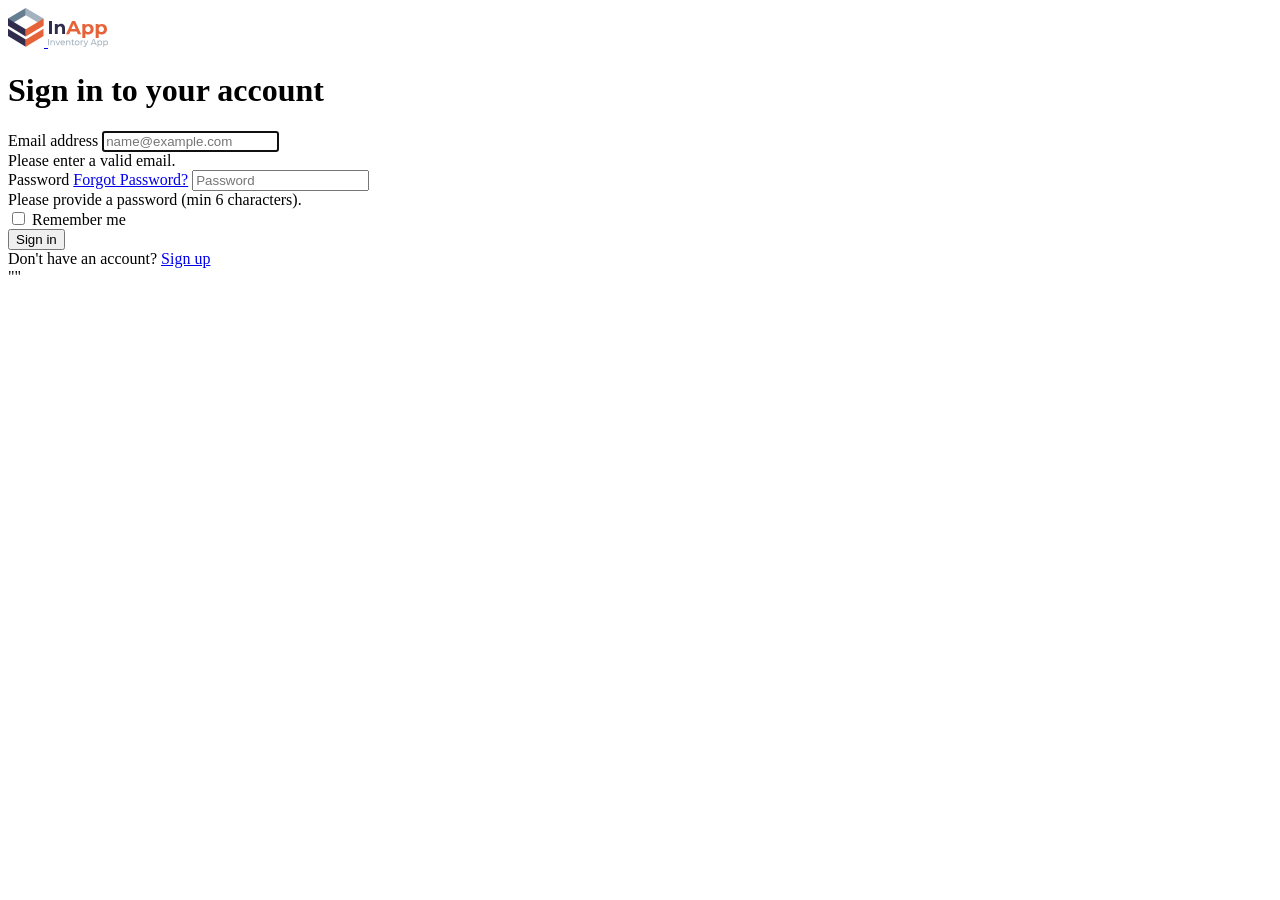
<file: _template_extract/inapp-1.0.0/src/signin.html>
<!DOCTYPE html>
<html lang="en">

<head>
  <meta charset="UTF-8" />
  <title>Signin - InApp Inventory Dashboard</title>
  <meta name="viewport" content="width=device-width, initial-scale=1">
   <link rel="apple-touch-icon" sizes="180x180" href="./assets/images/favicon_io/apple-touch-icon.png">
  <link rel="icon" type="image/png" sizes="32x32" href="./assets/images/favicon_io/favicon-32x32.png">
  <link rel="icon" type="image/png" sizes="16x16" href="./assets/images/favicon_io/favicon-16x16.png">
  <link rel="manifest" href="./assets/images/favicon_io/site.webmanifest">



</head>

<body>


<div class="container d-flex align-items-center justify-content-center min-vh-100">
  <div class="card " style="max-width:420px; width:100%;">
    <div class="card-body p-5">
      <div class="text-center mb-3">
      <a href="index.html" class="mb-4 d-inline-block"><img src="./assets/images/logo-icon.svg" alt="" width="36">
      <span class=" ms-2"> <img src="./assets/images/logo.svg" alt=""></span>
      </a>
        <h1 class="card-title mb-5 h5">Sign in to your account</h1>

      </div>

      <form class="needs-validation mt-3" novalidate>
        <div class="mb-3">
          <label for="email" class="form-label">Email address</label>
          <input id="email" type="email" class="form-control" placeholder="name@example.com" required autofocus>
          <div class="invalid-feedback">Please enter a valid email.</div>
        </div>

        <div class="mb-3">
          <label for="password" class="form-label d-flex justify-content-between">
            <span>Password</span>
            <a href="#" class="small link-primary">Forgot Password?</a>
          </label>
          <input id="password" type="password" class="form-control" placeholder="Password" required minlength="6">
          <div class="invalid-feedback">Please provide a password (min 6 characters).</div>
        </div>

        <div class="d-flex justify-content-between align-items-center mb-3">
          <div class="form-check">
            <input id="remember" class="form-check-input" type="checkbox">
            <label class="form-check-label small" for="remember">Remember me</label>
          </div>
        </div>

        <button class="btn btn-primary w-100" type="submit">Sign in</button>
      </form>

      <div class="text-center mt-3 small text-muted">
        Don't have an account? <a href="signup.html"  class="link-primary">Sign up</a>
      </div>
    </div>
  </div>
</div>



  <!-- Bootstrap JS -->
  <script src="./assets/js/main.js" type="module"></script>


</body>

</html>""
</file>
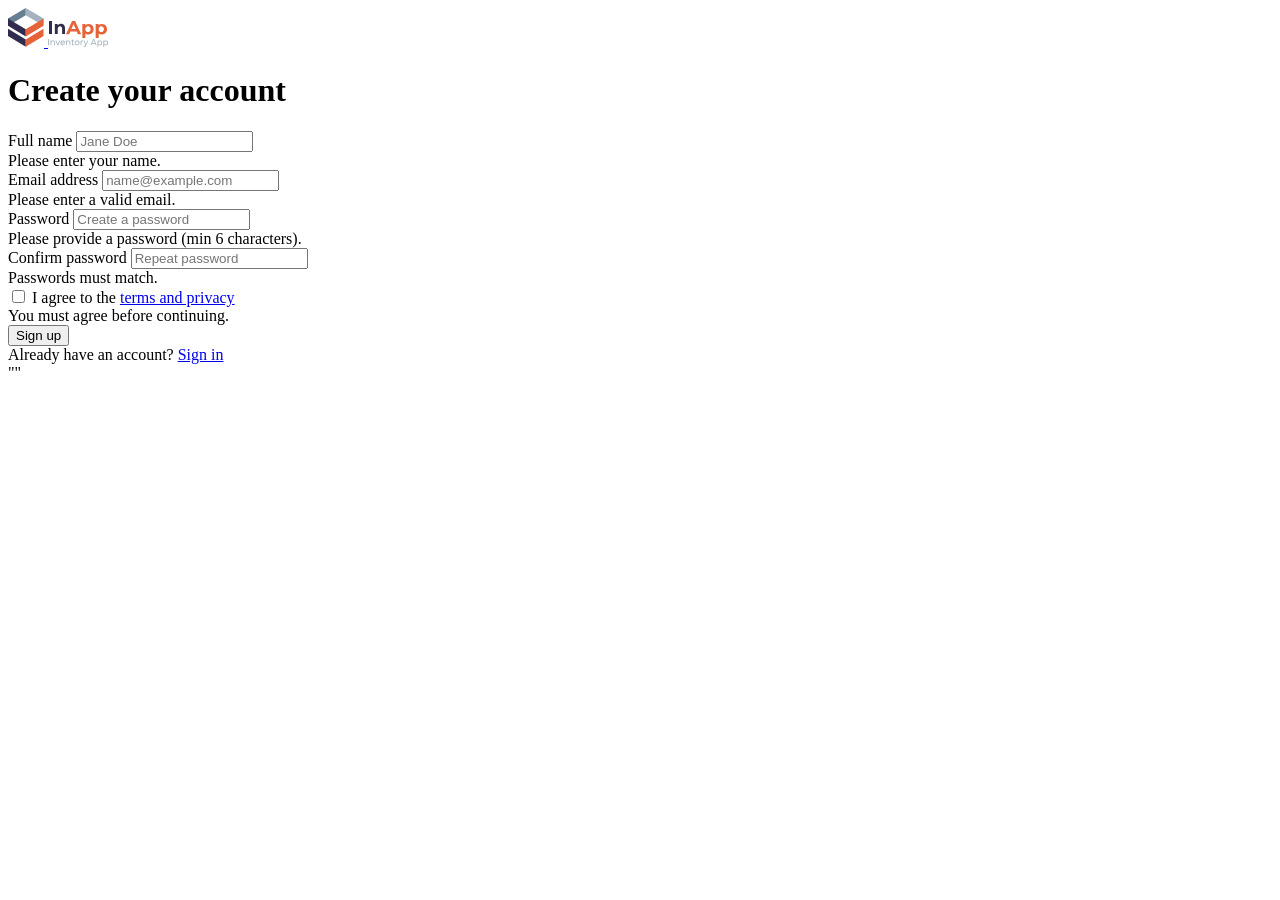
<file: _template_extract/inapp-1.0.0/src/signup.html>
<!DOCTYPE html>
<html lang="en">

<head>
  <meta charset="UTF-8" />
  <title>Signup - InApp Inventory Dashboard</title>
  <meta name="viewport" content="width=device-width, initial-scale=1">
   <link rel="apple-touch-icon" sizes="180x180" href="./assets/images/favicon_io/apple-touch-icon.png">
  <link rel="icon" type="image/png" sizes="32x32" href="./assets/images/favicon_io/favicon-32x32.png">
  <link rel="icon" type="image/png" sizes="16x16" href="./assets/images/favicon_io/favicon-16x16.png">
  <link rel="manifest" href="./assets/images/favicon_io/site.webmanifest">

</head>

<body>


<div class="container d-flex align-items-center justify-content-center min-vh-100">
  <div class="card " style="max-width:420px; width:100%;">
    <div class="card-body p-5">
      <div class="text-center mb-3">
     <a href="index.html" class="mb-4 d-inline-block"><img src="./assets/images/logo-icon.svg" alt="" width="36">
      <span class="ms-2"> <img src="./assets/images/logo.svg" alt=""></span>
      </a>
        <h1 class="card-title mb-5 h5">Create your account</h1>

      </div>

      <form class="needs-validation mt-3" novalidate>
        <div class="mb-3">
          <label for="fullName" class="form-label">Full name</label>
          <input id="fullName" type="text" class="form-control" placeholder="Jane Doe" required>
          <div class="invalid-feedback">Please enter your name.</div>
        </div>

        <div class="mb-3">
          <label for="email" class="form-label">Email address</label>
          <input id="email" type="email" class="form-control" placeholder="name@example.com" required>
          <div class="invalid-feedback">Please enter a valid email.</div>
        </div>

        <div class="mb-3">
          <label for="password" class="form-label">Password</label>
          <input id="password" type="password" class="form-control" placeholder="Create a password" required minlength="6">
          <div class="invalid-feedback">Please provide a password (min 6 characters).</div>
        </div>

        <div class="mb-3">
          <label for="confirmPassword" class="form-label">Confirm password</label>
          <input id="confirmPassword" type="password" class="form-control" placeholder="Repeat password" required
            oninput="this.setCustomValidity(document.getElementById('password').value !== this.value ? 'Passwords do not match.' : '')">
          <div class="invalid-feedback">Passwords must match.</div>
        </div>

        <div class="mb-3 form-check">
          <input id="terms" class="form-check-input" type="checkbox" required>
          <label class="form-check-label small" for="terms">I agree to the <a href="#" class="text-decoration-none">terms and privacy</a></label>
          <div class="invalid-feedback">You must agree before continuing.</div>
        </div>

        <button class="btn btn-primary w-100" type="submit">Sign up</button>
      </form>

      <div class="text-center mt-3 small text-muted">
        Already have an account? <a href="signin.html" class="link-primary">Sign in</a>
      </div>
    </div>
  </div>
</div>



  <!-- Bootstrap JS -->
  <script src="./assets/js/main.js" type="module"></script>


</body>

</html>""
</file>
